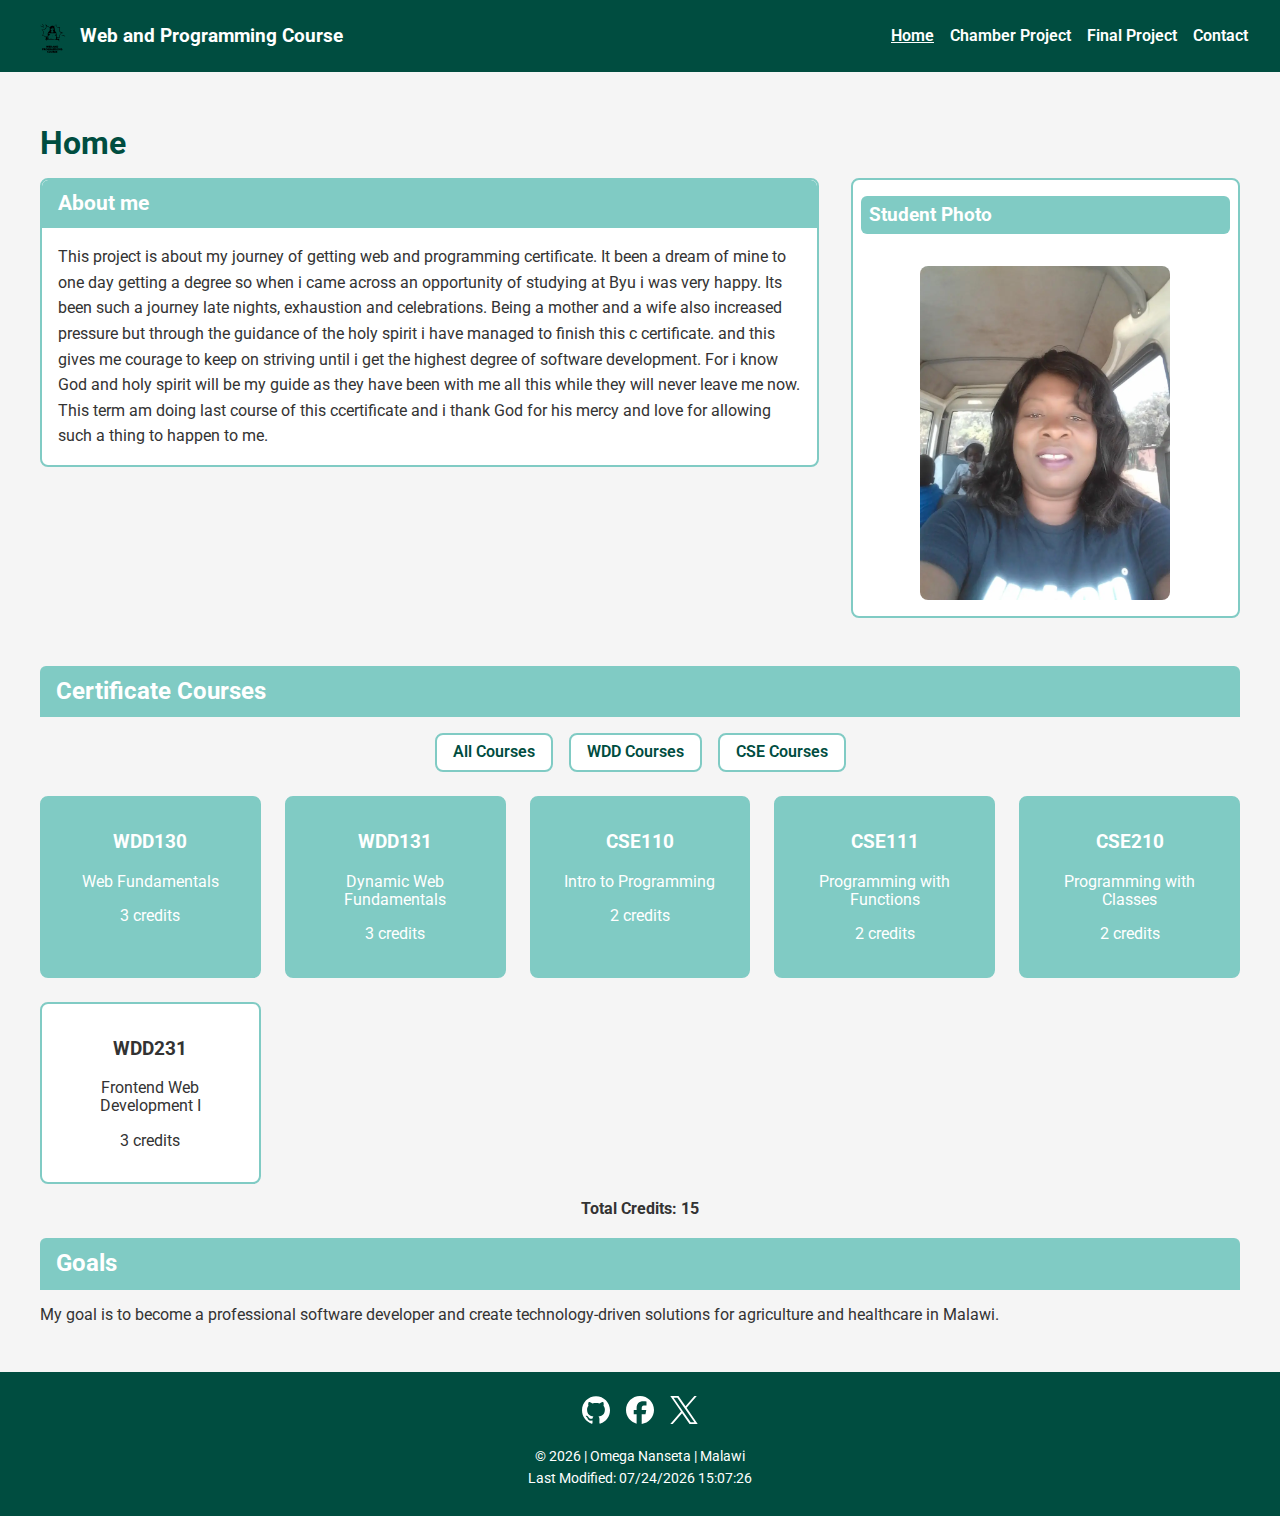
<file: index.html>
<!DOCTYPE html>
<html lang="en">
<head>
  <meta charset="UTF-8">
  <meta name="viewport" content="width=device-width, initial-scale=1.0">
  <meta name="description" content="Chamber of Commerce Project">
  <meta name="author" content="Omega Nanseta">
  <title>Omega Nanseta | Home</title>
  <link rel="stylesheet" href="styles/normalize.css">
  <link rel="stylesheet" href="styles/larger-index.css">
  <link rel="stylesheet" href="styles/small-index.css" media="screen and (max-width: 600px)">
  
  <link href="https://fonts.googleapis.com/css2?family=Roboto:wght@400;700&display=swap" rel="stylesheet">

  <script src="scripts/course.js" defer></script>
</head>

<body>
  <header>
    <div class="logo-container">
      <img src="images/logo.svg" alt="Site Logo" class="logo">

      <span class="site-name">Web and Programming Course</span>
    </div>
    <button id="menu-btn" aria-label="Toggle Menu">&#9776;</button>
    <nav id="nav-menu">
      <a href="index.html" class="active">Home</a>
      <a href="chamber">Chamber Project</a>
      <a href="final">Final Project</a>
      <a href="#">Contact</a>
    </nav>
  </header>

  <main>
    <h1>Home</h1>

    <section class="about-section">
      <div class="about-text">
      <h2>About me</h2>
      <p >This project is about my journey of getting web and programming certificate. It been a dream of mine to one day getting a degree so when i came across an opportunity of studying at Byu i was very happy. Its been such a journey late nights, exhaustion and celebrations. Being a mother and a wife also increased pressure but through the guidance of the holy spirit i have managed to finish this c certificate. and this gives me courage to keep on striving until i get the highest degree of software development. For i know God and holy spirit will be my guide as they have been with me all this while they will never leave me now. This term am doing last course of this ccertificate and i thank God for his mercy and love for allowing such a thing to happen to me. </p>
      </div>
      <div class="student-photo">
        <h2>Student Photo</h2>
        
        <img src="images/student.webp" alt="student Image">
        
      </div>

    </section>

    <section class="courses">
      <h2>Certificate Courses</h2>
      <div class="course-filters">
        <button id="all">All Courses</button>
        <button id="wdd">WDD Courses</button>
        <button id="cse">CSE Courses</button>
        
      </div>
      <div id="courseContainer" class="course-grid"></div>
      <p id="totalCredits"></p>
    </section>

    <section>
      <h2>Goals</h2>
      <p>My goal is to become a professional software developer and create technology-driven solutions for agriculture and healthcare in Malawi.</p>
    </section>
  </main>

  <footer>
    <div class="social">
      <a href="https://github.com/yourgithub" target="_blank" aria-label="GitHub">
        <img src="images/github.svg" alt="GitHub icon">
      </a>
      <a href="https://Facebook.com/in/yourFacebook" target="_blank" aria-label="LinkedIn">
        <img src="images/facebook.svg" alt="facebook icon">
      </a>
      <a href="#" aria-label="Twitter">
        <img src="images/twitter.svg" alt="Twitter icon">
      </a>
    </div>

    <div class="info">
      <p>&copy; <span id="year"></span> | Omega Nanseta | Malawi</p>
      <p id="lastModified"></p>
    </div>
  </footer>
</body>
</html>
</file>
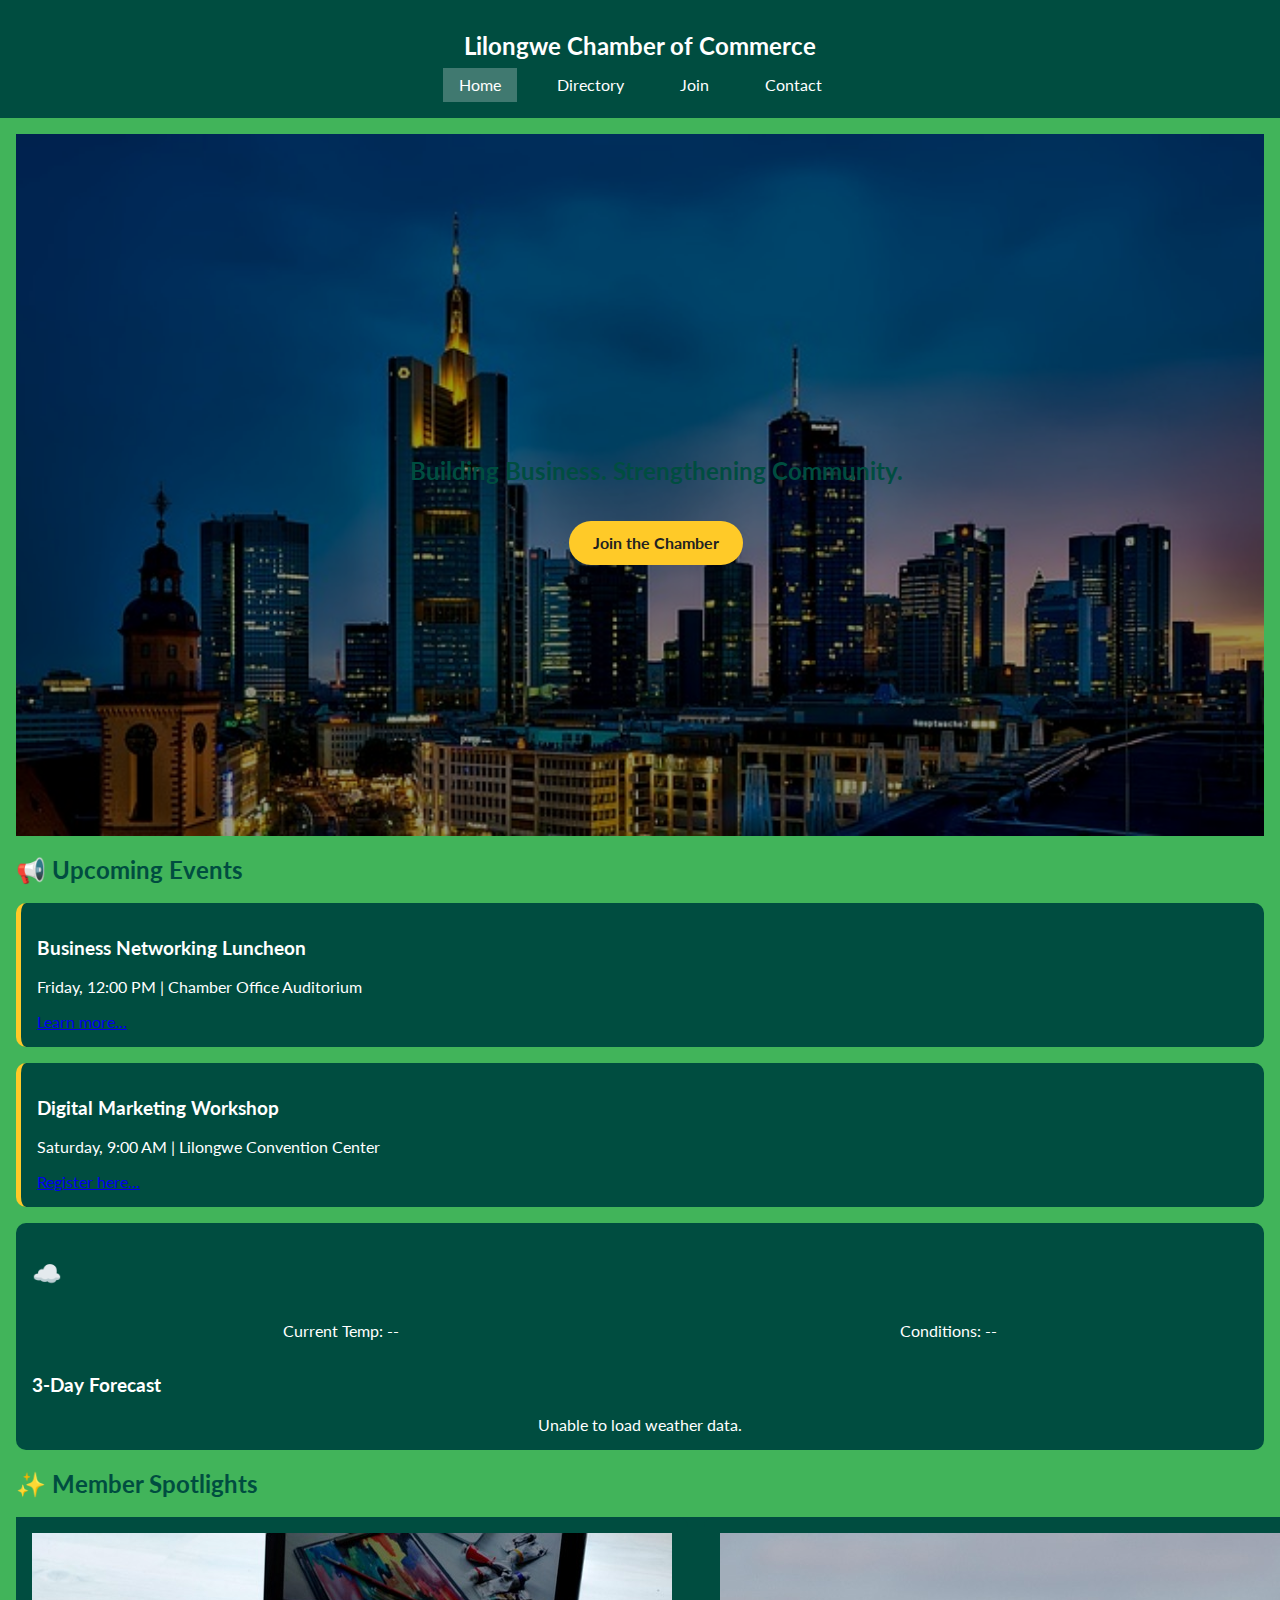
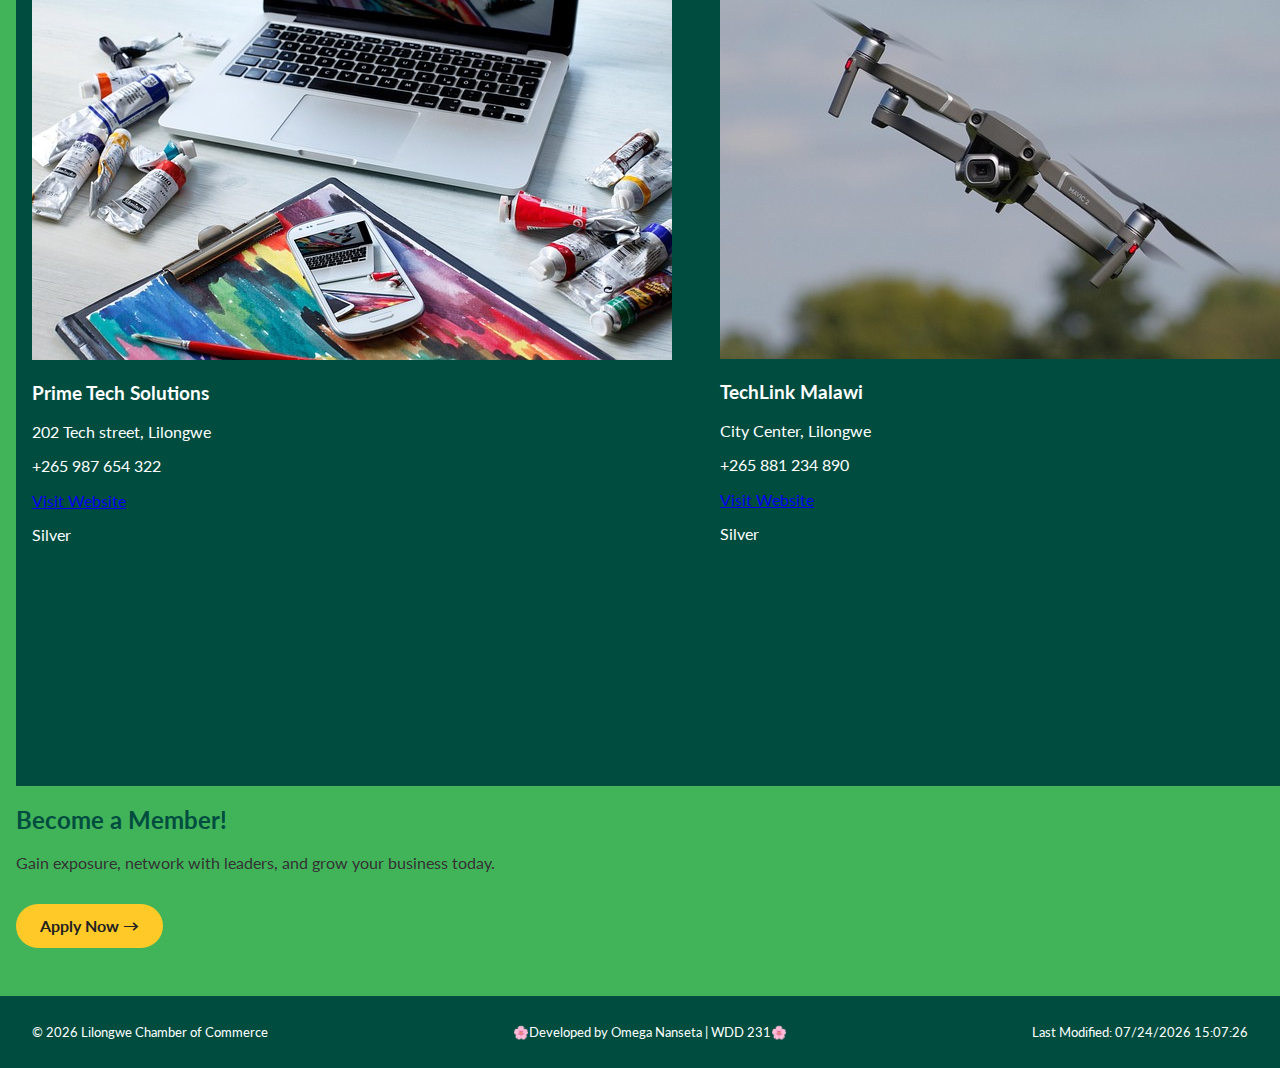
<file: chamber/index.html>
<!DOCTYPE html>
<html lang="en">
<head>
    <meta charset="UTF-8">
    <meta name="viewport" content="width=device-width, initial-scale=1.0">
    <meta name="description" content="Welcome to the Lilongwe Chamber of Commerce. Supporting local business growth and community development.">
    <meta name="author" content="Omega Nanseta" >
    <title>Lilongwe Chamber of Commerce | Home</title>

    <link rel="icon" href="images/favicon.ico" type="image/x-icon">

    <!-- Facebook Meta -->
    <meta property="og:title" content="Lilongwe Chamber of Commerce" >
    <meta property="og:description" content="Join the Lilongwe Chamber of Commerce to connect with local businesses and grow your network.">
    <meta property="og:image" content="images/chamber-preview.jpg" >
    <meta property="og:url" content="https://yourusername.github.io/wdd231/chamber/directory.html" >


    <link rel="preconnect" href="https://fonts.googleapis.com">
    <link rel="preconnect" href="https://fonts.gstatic.com" crossorigin>
    <link href="https://fonts.googleapis.com/css2?family=Lato:wght@400;700&display=swap" rel="stylesheet">
    
    <link rel="stylesheet" href="styles/normalize.css">
    <link rel="stylesheet" href="styles/small-directory.css"> 
    <link rel="stylesheet" href="styles/larger-directory.css"> 

    <script src="scripts/index.js" defer></script>
</head>
<body>

    <header>
        <h1>Lilongwe Chamber of Commerce</h1>
        <nav>
            <button id="menuButton">☰</button>
            <ul id="navMenu">
                <li><a href="index.html" class="active">Home</a></li>
                <li><a href="directory.html">Directory</a></li>
                <li><a href="join.html">Join</a></li>
                <li><a href="discover.html">Contact</a></li>
            </ul>
        </nav>
    </header>

    <main class="home-grid">
        <section class="hero">
            <picture>
    
                <img src="images/lilongwe1.jpg" alt="Lilongwe city view" loading="lazy">
            </picture>
            <div class="hero-text">
                <h2>Building Business. Strengthening Community.</h2>
                <a class="cta-button" href="join.html">Join the Chamber</a>
            </div>
        </section>

        <section class="events">
            <h2>📢 Upcoming Events</h2>
            <div class="event-card">
                <h3>Business Networking Luncheon</h3>
                <p>Friday, 12:00 PM | Chamber Office Auditorium</p>
                <a href="#">Learn more...</a>
            </div>
            <div class="event-card">
                <h3>Digital Marketing Workshop</h3>
                <p>Saturday, 9:00 AM | Lilongwe Convention Center</p>
                <a href="#">Register here...</a>
            </div>
        </section>

        <section class="weather">
            <h2>☁️ Weather in Lilongwe</h2>
            <div id="current-weather-display">
                <p>Current Temp: <span id="currentTemp">--</span></p>
                <p>Conditions: <span id="weatherDesc">--</span></p>
            </div>
            <div id="forecast-display">
                <h3>3-Day Forecast</h3>
                <div id="forecast">Loading forecast...</div>
            </div>
        </section>

        <section class="spotlights">
            <h2>✨ Member Spotlights</h2>
            <div id="spotlightContainer">
                <p>Loading random spotlights...</p>
            </div>
        </section>

        <section class="join-us">
            <h2>Become a Member!</h2>
            <p>Gain exposure, network with leaders, and grow your business today.</p>
            <a href="join.html" class="cta-button">Apply Now →</a>
        </section>

    </main>

    <footer>
        <p>&copy; <span id="year"></span> Lilongwe Chamber of Commerce</p>
        <p>🌸Developed by Omega Nanseta | WDD 231🌸</p>
        <p>Last Modified: <span id="lastModified"></span></p>
    </footer>

</body>
</html>
</file>
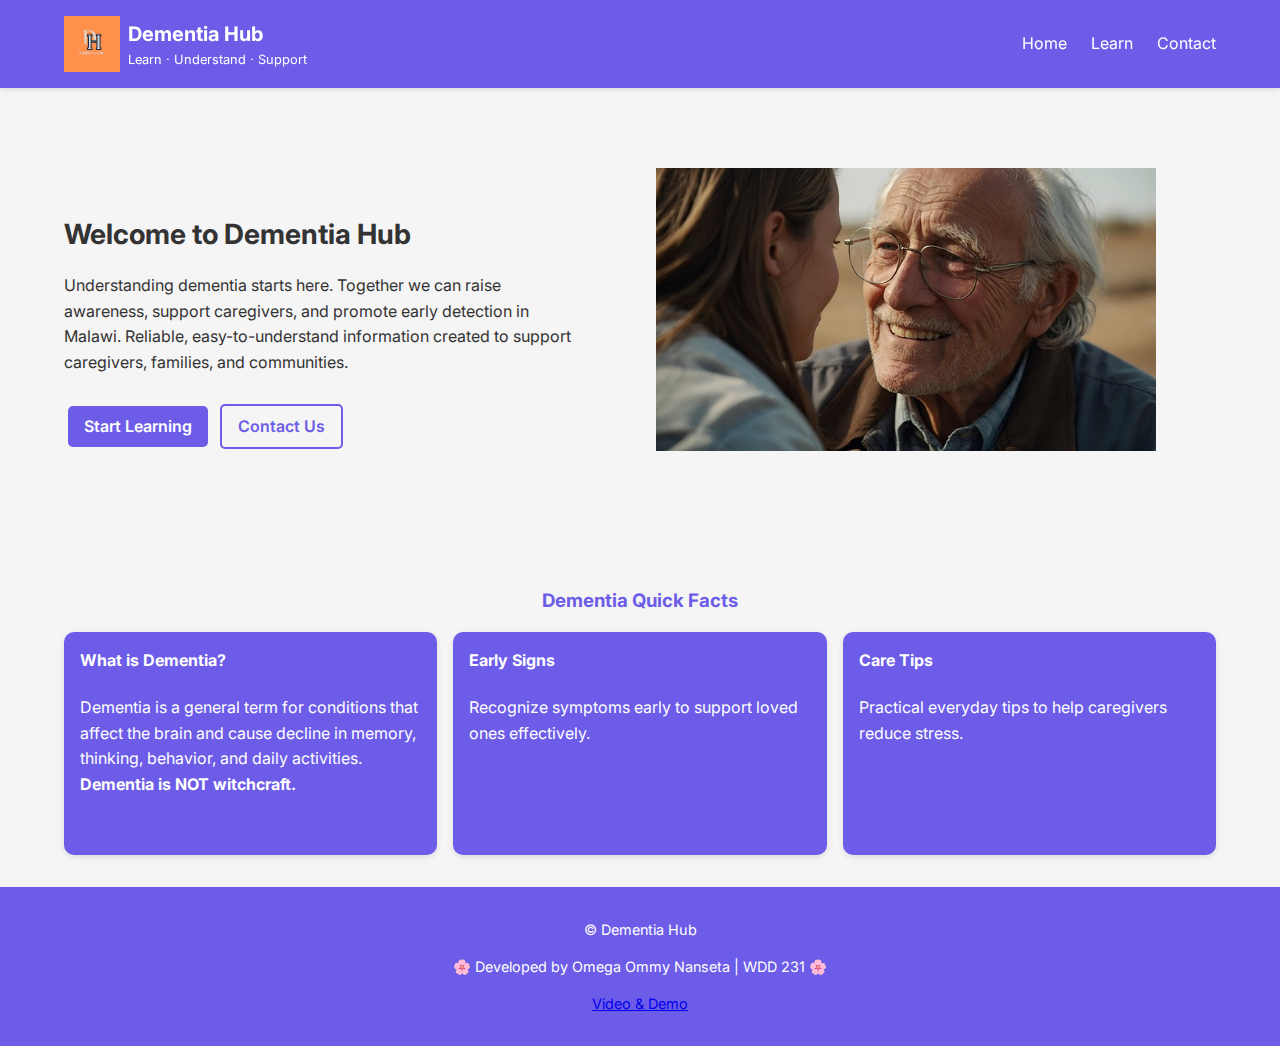
<file: final/index.html>
<!doctype html>
<html lang="en">
<head>
  <meta charset="utf-8" />
  <meta name="viewport" content="width=device-width, initial-scale=1" />

  <title>Dementia Hub — Home</title>

  <meta name="description" content="Dementia Hub: local info, caregiver support, and resources for Malawi." />
  <meta name="author" content="Omega Ommy Nanseta" />

  <!-- Open Graph -->
  <meta property="og:title" content="Dementia Hub — Home" />
  <meta property="og:description" content="Local dementia awareness, caregiver guidance, and connections in Malawi." />
  <meta property="og:type" content="website" />
  <meta property="og:image" content="images/og-image.jpg" />
  <meta property="og:url" content="http://www.dementia.com/dementia/index.html" />

  <!-- favicon -->
   <link rel="icon" href="images/favicon.ico" type="image/x-icon">

  <!-- CSS -->
  <link rel="stylesheet" href="styles/normalize.css" />
  <link rel="stylesheet" href="styles/small-dementia.css" />
  <link rel="stylesheet" href="styles/large-dementia.css" />

  <!-- Fonts -->
  <link rel="preconnect" href="https://fonts.googleapis.com" />
  <link rel="preconnect" href="https://fonts.gstatic.com" crossorigin />
  <link href="https://fonts.googleapis.com/css2?family=Inter:wght@400;700&display=swap" rel="stylesheet" />

  <!-- JS Modules -->
  <script type="module" src="scripts/dementia.js"></script>

</head>
<body>
  <header class="site-header" role="banner">
    <div class="container header-inner">

      <a class="brand" href="index.html">
        <img 
          src="images/logo2.png" 
          alt="Dementia Hub logo"
          width="56" 
          height="56"
        />
        <div>
          <h1>Dementia Hub</h1>
          <p class="tag">Learn · Understand · Support</p>
        </div>
      </a>

      <button 
        id="nav-toggle"
        aria-expanded="false"
        aria-controls="main-nav"
        aria-label="Toggle navigation">
        <span class="hamburger" aria-hidden="true"></span>
      </button>

      <nav id="main-nav" class="main-nav" role="navigation" aria-label="Main">
        <ul>
          <li><a href="index.html" aria-current="page">Home</a></li>
          <li><a href="learn.html">Learn</a></li>
          <li><a href="contact.html">Contact</a></li>
        </ul>
      </nav>

    </div>
  </header>

  <main class="container">
    
    <section class="hero" aria-labelledby="hero-title">
      <div class="hero-inner">
        <h2 id="hero-title">Welcome to Dementia Hub</h2>

        <p>
          Understanding dementia starts here. Together we can raise awareness, support caregivers,
          and promote early detection in Malawi. Reliable, easy-to-understand information created
          to support caregivers, families, and communities.
        </p>

        <div class="hero-actions">
          <a class="btn primary" href="learn.html">Start Learning</a>
          <a class="btn outline" href="contact.html">Contact Us</a>
        </div>
      </div>

      <figure class="hero-image">
        <img 
          src="images/dementia-hero.jpg" 
          alt="caregiver support"
          loading="lazy"
          width="500"
          height="400"
        />
      </figure>
    </section>

    <section class="highlights" aria-labelledby="highlight-title">
      <h3 id="highlight-title">Dementia Quick Facts</h3>

      <div class="grid">
        
        <article class="card">
          <h4>What is Dementia?</h4>
          <p>
            Dementia is a general term for conditions that affect the brain and cause decline in memory,
            thinking, behavior, and daily activities. <strong>Dementia is NOT witchcraft.</strong>
          </p>
          <a href="learn.html#what-is">Read more</a>
        </article>

        <article class="card">
          <h4>Early Signs</h4>
          <p>Recognize symptoms early to support loved ones effectively.</p>
          <a href="learn.html#Early-Signs">See signs</a>
        </article>

        <article class="card">
          <h4>Care Tips</h4>
          <p>Practical everyday tips to help caregivers reduce stress.</p>
          <a href="learn.html#care-tips">Learn tips</a>
        </article>

      </div>
    </section>

  </main>

  <footer class="site-footer" role="contentinfo">
    <div class="container footer-inner">
      <p>&copy; <span id="year"></span> Dementia Hub</p>
      <p>🌸 Developed by Omega Ommy Nanseta | WDD 231 🌸</p>
      <p><a href="https://www.loom.com/share/6f9d9a7be9e240fc9642aed4a9191300">Video &amp; Demo</a></p>
    </div>
  </footer>

</body>
</html>
</file>
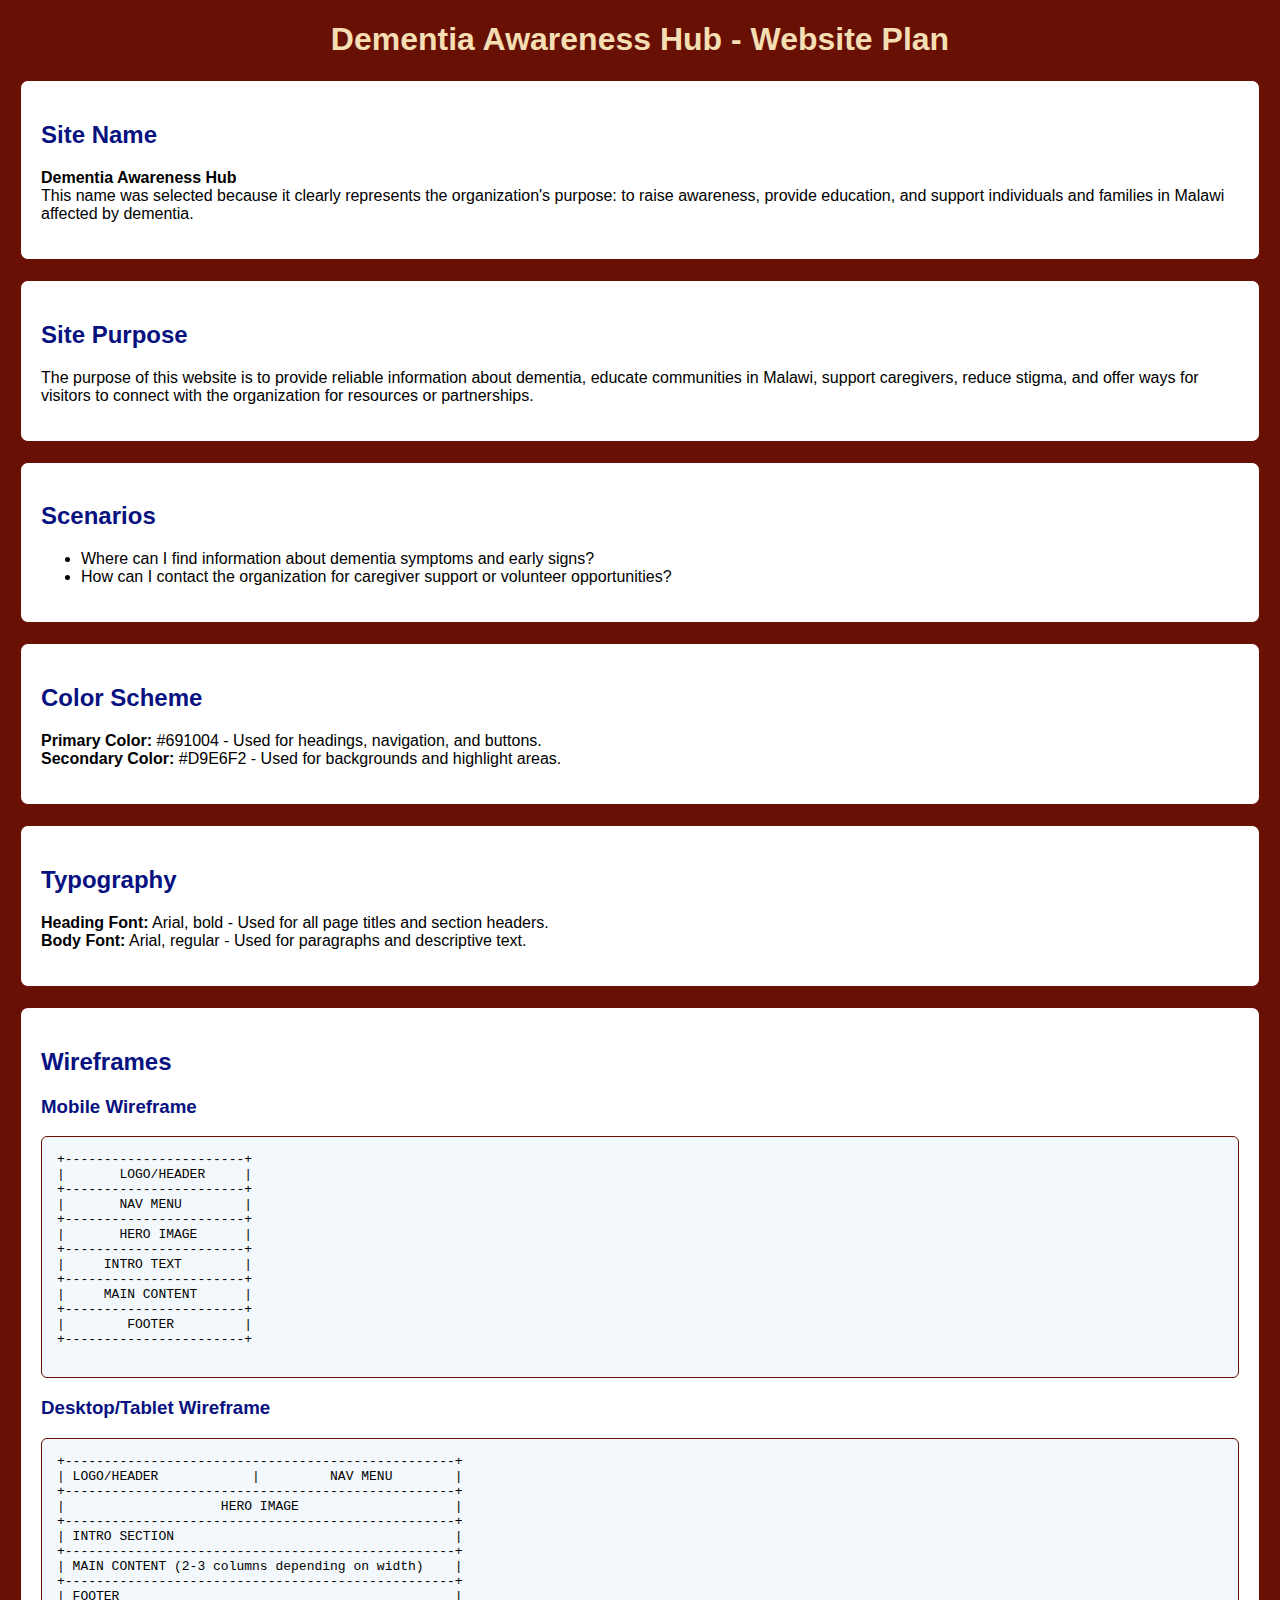
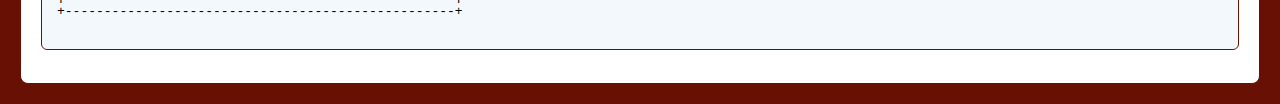
<file: dementia-siteplan.html>
<!DOCTYPE html>
<html lang="en">
<head>
    <meta charset="UTF-8">
    <meta name="viewport" content="width=device-width, initial-scale=1.0" >
    <meta name="description" content="Site plan for Dementia Awareness Hub, a non-profit organization in Malawi dedicated to raising awareness about dementia.">
    <meta name="author" content="Omega Nanseta">
    <title>Dementia Awareness Hub - Site Plan</title>
    <link rel="stylesheet" href="styles/dementia-siteplan.css">
</head>
<body>

<h1>Dementia Awareness Hub - Website Plan</h1>

<section>
    <h2>Site Name</h2>
    <p><strong>Dementia Awareness Hub</strong><br>
    This name was selected because it clearly represents the organization's purpose: to raise awareness, provide education, and support individuals and families in Malawi affected by dementia.</p>
</section>

<section>
    <h2>Site Purpose</h2>
    <p>
        The purpose of this website is to provide reliable information about dementia, educate communities in Malawi, support caregivers, reduce stigma, and offer ways for visitors to connect with the organization for resources or partnerships.
    </p>
</section>

<section>
    <h2>Scenarios</h2>
    <ul>
        <li>Where can I find information about dementia symptoms and early signs?</li>
        <li>How can I contact the organization for caregiver support or volunteer opportunities?</li>
    </ul>
</section>

<section>
    <h2>Color Scheme</h2>
    <p><strong>Primary Color:</strong> #691004 - Used for headings, navigation, and buttons.<br>
       <strong>Secondary Color:</strong> #D9E6F2 - Used for backgrounds and highlight areas.
    </p>
</section>

<section>
    <h2>Typography</h2>
    <p><strong>Heading Font:</strong> Arial, bold - Used for all page titles and section headers.<br>
       <strong>Body Font:</strong> Arial, regular - Used for paragraphs and descriptive text.
    </p>
</section>

<section>
    <h2>Wireframes</h2>

    <h3>Mobile Wireframe</h3>
    <pre>
+-----------------------+
|       LOGO/HEADER     |
+-----------------------+
|       NAV MENU        |
+-----------------------+
|       HERO IMAGE      |
+-----------------------+
|     INTRO TEXT        |
+-----------------------+
|     MAIN CONTENT      |
+-----------------------+
|        FOOTER         |
+-----------------------+
    </pre>

    <h3>Desktop/Tablet Wireframe</h3>
    <pre>
+--------------------------------------------------+
| LOGO/HEADER            |         NAV MENU        |
+--------------------------------------------------+
|                    HERO IMAGE                    |
+--------------------------------------------------+
| INTRO SECTION                                    | 
+--------------------------------------------------+
| MAIN CONTENT (2-3 columns depending on width)    | 
+--------------------------------------------------+
| FOOTER                                           |
+--------------------------------------------------+
    </pre>
</section>

</body>
</html>
</file>
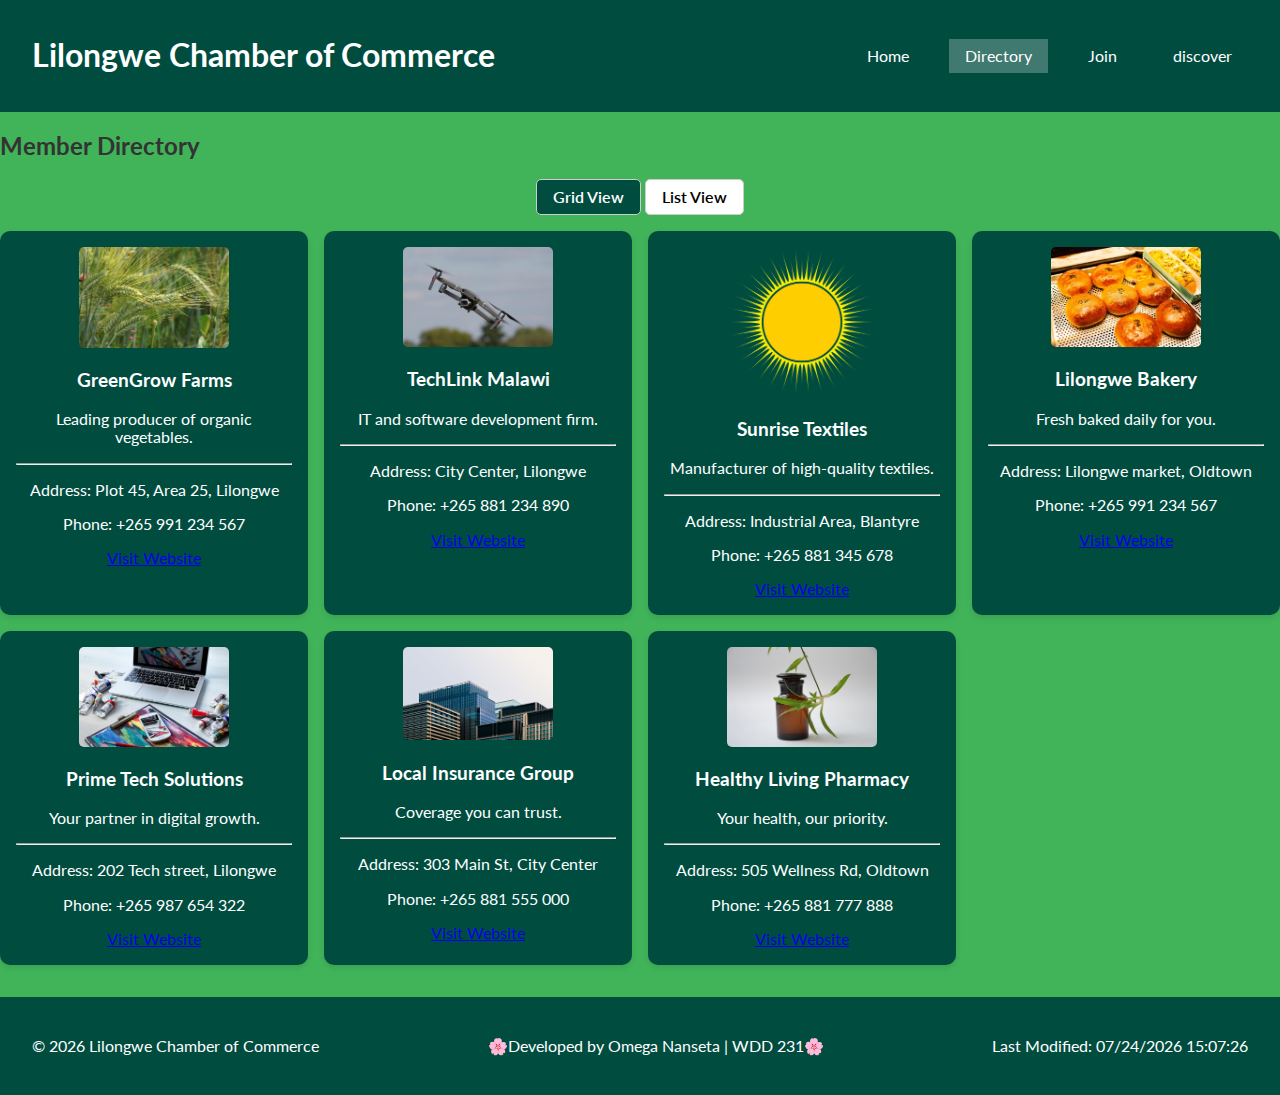
<file: chamber/directory.html>
<!DOCTYPE html>
<html lang="en">
<head>
    <meta charset="UTF-8" />
    <meta name="viewport" content="width=device-width, initial-scale=1.0" />
    <meta name="description" content="Business Directory for the Lilongwe Chamber of Commerce" />
    <meta name="author" content="Omega Nanseta" />
    <title>Lilongwe Chamber of Commerce | Business Directory</title>

    <!-- Favicon -->
    <link rel="icon" href="images/favicon.ico" type="image/x-icon">

    <!-- Facebook Meta -->
    <meta property="og:title" content="Lilongwe Chamber of Commerce" />
    <meta property="og:description" content="Explore local businesses in the Lilongwe Chamber of Commerce directory." />
    <meta property="og:image" content="images/chamber-preview.jpg" />
    <meta property="og:url" content="https://yourusername.github.io/wdd231/chamber/directory.html" />

    <link rel="preconnect" href="https://fonts.googleapis.com">
    <link rel="preconnect" href="https://fonts.gstatic.com" crossorigin>
    <link href="https://fonts.googleapis.com/css2?family=Lato:wght@400;700&display=swap" rel="stylesheet">
    
    <link rel="stylesheet" href="styles/normalize.css">
    <link rel="stylesheet" href="styles/small-directory.css" media="(max-width: 600px)">
    <link rel="stylesheet" href="styles/larger-directory.css">

    <script src="scripts/diretory.js" defer></script>
</head>
<body>
    <header>
        <h1>Lilongwe Chamber of Commerce</h1>
        <nav>
            <button id="menuButton">☰</button>
            <ul id="navMenu">
                <li><a href="index.html">Home</a></li>
                <li><a href="directory.html" class="active">Directory</a></li>
                <li><a href="join.html">Join</a></li>
                <li><a href="discover.html">discover</a></li>
            </ul>
        </nav>
    </header>

    <main>
        <h2>Member Directory</h2>
        <div class="view-toggle">
            <button id="gridView" class="active">Grid View</button>
            <button id="listView">List View</button>
        </div>

        <section id="members" class="grid"></section>
    </main>

    <footer>
        <p>&copy; <span id="year"></span> Lilongwe Chamber of Commerce</p>
        <p>🌸Developed by Omega Nanseta | WDD 231🌸</p>
        <p>Last Modified: <span id="lastModified"></span></p>
    </footer>
    
</body>
</html>
</file>
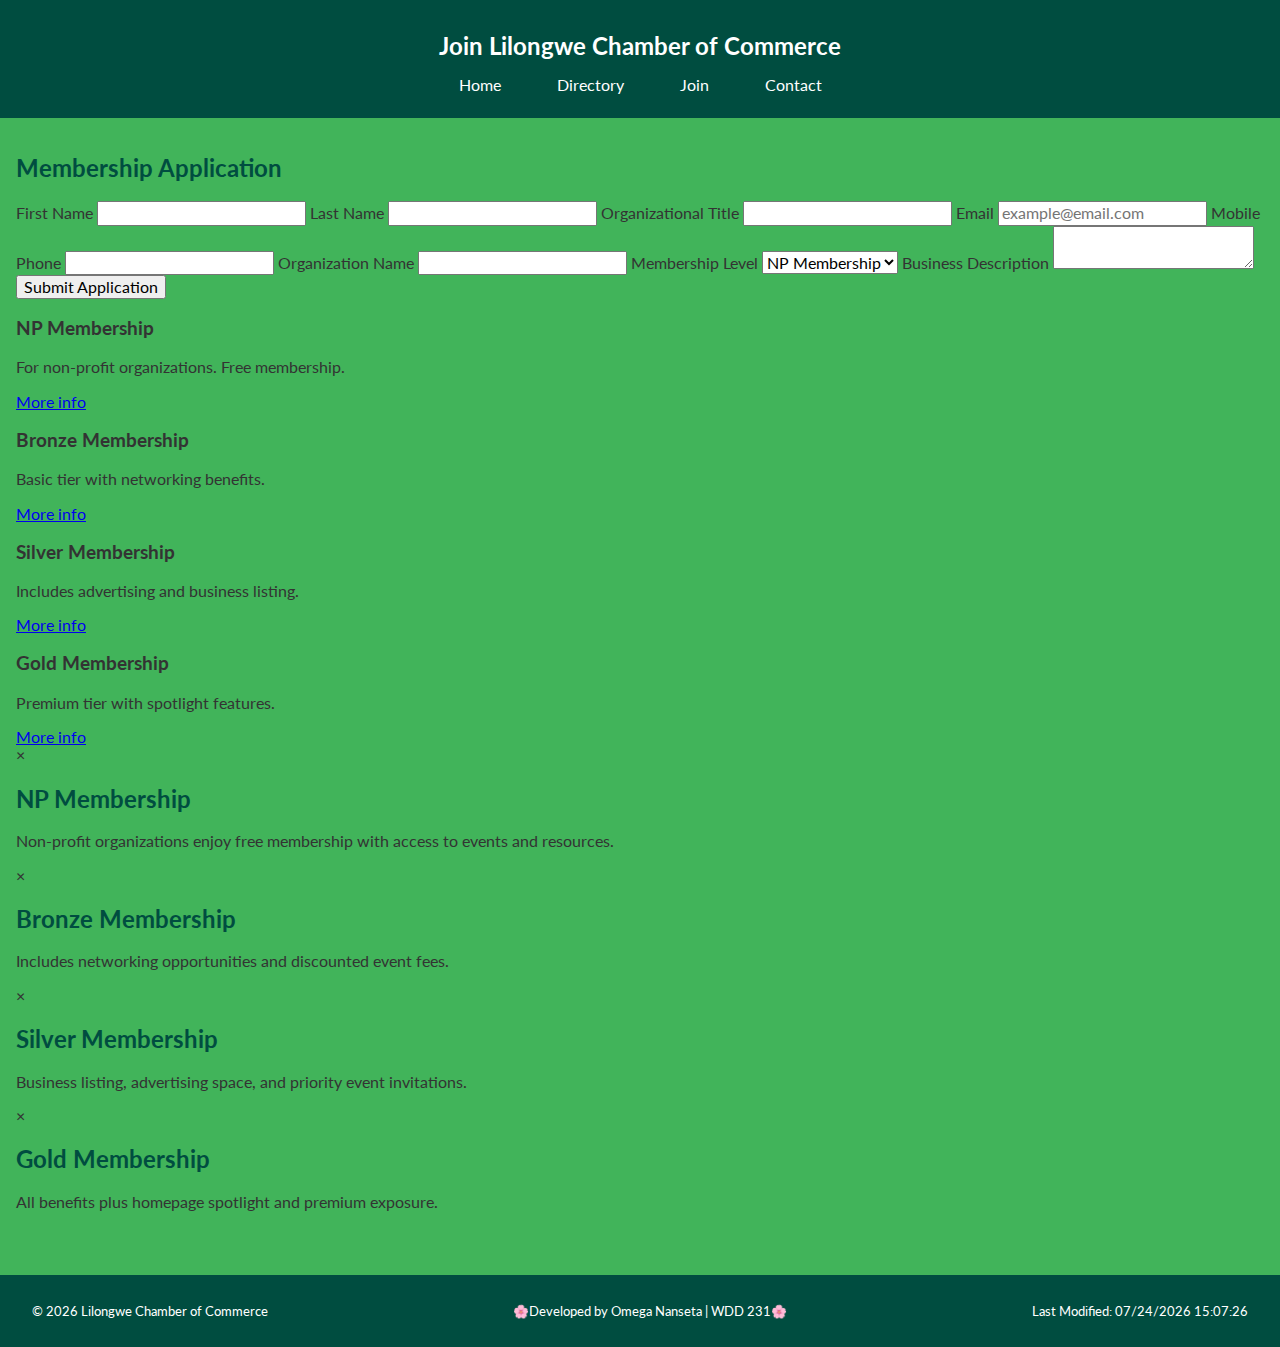
<file: chamber/join.html>
<!DOCTYPE html>
<html lang="en">
<head>
    <meta charset="UTF-8" />
    <meta name="viewport" content="width=device-width, initial-scale=1.0" />
    <meta name="description" content="Join Lilongwe Chamber of Commerce. Supporting local business growth and community development." />
    <meta name="author" content="Omega Nanseta" />
    <title>Join Lilongwe Chamber of Commerce | Join</title>

    <link rel="icon" href="images/favicon.ico" type="image/x-icon">

    <!-- Facebook Meta -->
    <meta property="og:title" content="Lilongwe Chamber of Commerce" />
    <meta property="og:description" content="Join the Lilongwe Chamber of Commerce to connect with local businesses and grow your network." />
    <meta property="og:image" content="images/chamber-preview.jpg" />
    <meta property="og:url" content="https://yourusername.github.io/wdd231/chamber/directory.html" />


    <link rel="preconnect" href="https://fonts.googleapis.com">
    <link rel="preconnect" href="https://fonts.gstatic.com" crossorigin>
    <link href="https://fonts.googleapis.com/css2?family=Lato:wght@400;700&display=swap" rel="stylesheet">
    
    <link rel="stylesheet" href="styles/normalize.css">
    <link rel="stylesheet" href="styles/small-directory.css"> 
    <link rel="stylesheet" href="styles/larger-directory.css"> 

    <script src="scripts/join.js" defer></script>
</head>

    <body>

    <header>
        <h1>Join Lilongwe Chamber of Commerce</h1>
        <nav>
            <button id="menuButton">☰</button>
            <ul id="navMenu">
                <li><a href="index.html">Home</a></li>
                <li><a href="directory.html">Directory</a></li>
                <li><a href="join.html">Join</a></li>
                <li><a href="contact.html">Contact</a></li>
            </ul>
        </nav>
    </header>


    <main>

        <!-- GRID WRAPPER — form + cards -->
        <div class="join-container">

            <!-- LEFT SIDE FORM -->
            <section class="form-section">
                <h2>Membership Application</h2>

                <form method="get" action="thankyou.html">

                    <label>
                        First Name
                        <input type="text" name="firstName" autocomplete="given-name" required title="Enter your first name">
                    </label>

                    <label>
                        Last Name
                        <input type="text" name="lastName" autocomplete="family-name" required title="Enter your last name">
                    </label>

                    <label>
                        Organizational Title 
                        <input type="text" name="orgTitle" 
                               pattern="[A-Za-z\s\-]{7,}" 
                               title="Only letters, spaces, hyphens. Minimum 7 characters." required title="Enter your organizational title">
                    </label>

                    <label>
                        Email
                        <input type="email" name="email" autocomplete="email" required placeholder="example@email.com" required title="Enter a valid email address">
                    </label>

                    <label>
                        Mobile Phone
                        <input type="tel" name="phone" autocomplete="tel" required>
                    </label>

                    <label>
                        Organization Name
                        <input type="text" name="organization" autocomplete="organization" required title="Enter your organization name">
                    </label>


                    <label>
                        Membership Level
                        <select name="membership">
                            <option value="np">NP Membership</option>
                            <option value="bronze">Bronze</option>
                            <option value="silver">Silver</option>
                            <option value="gold">Gold</option>
                        </select>
                    </label>

                    
                    <label>
                        Business Description
                        <textarea name="description"></textarea required title="Provide a brief description of your business">
                    </label>

                    

                    <!-- hidden timestamp -->
                    <input type="hidden" id="timestamp" name="timestamp">

                    <input type="submit" value="Submit Application">
                </form>
            </section>

            <!-- MEMBERSHIP CARDS RIGHT SIDE -->
            <section class="membership-cards">

                <div class="membership-card">
                    <h3>NP Membership</h3>
                    <p>For non-profit organizations. Free membership.</p>
                    <a href="#" class="open-modal" data-target="npModal">More info</a>
                </div>

                <div class="membership-card">
                    <h3>Bronze Membership</h3>
                    <p>Basic tier with networking benefits.</p>
                    <a href="#" class="open-modal" data-target="bronzeModal">More info</a>
                </div>

                <div class="membership-card">
                    <h3>Silver Membership</h3>
                    <p>Includes advertising and business listing.</p>
                    <a href="#" class="open-modal" data-target="silverModal">More info</a>
                </div>

                <div class="membership-card">
                    <h3>Gold Membership</h3>
                    <p>Premium tier with spotlight features.</p>
                    <a href="#" class="open-modal" data-target="goldModal">More info</a>
                </div>

            </section>

        </div>

        <!-- MODALS -->
        <div id="npModal" class="modal">
            <div class="modal-content">
                <span class="close">&times;</span>
                <h2>NP Membership</h2>
                <p>Non-profit organizations enjoy free membership with access to events and resources.</p>
            </div>
        </div>

        <div id="bronzeModal" class="modal">
            <div class="modal-content">
                <span class="close">&times;</span>
                <h2>Bronze Membership</h2>
                <p>Includes networking opportunities and discounted event fees.</p>
            </div>
        </div>

        <div id="silverModal" class="modal">
            <div class="modal-content">
                <span class="close">&times;</span>
                <h2>Silver Membership</h2>
                <p>Business listing, advertising space, and priority event invitations.</p>
            </div>
        </div>

        <div id="goldModal" class="modal">
            <div class="modal-content">
                <span class="close">&times;</span>
                <h2>Gold Membership</h2>
                <p>All benefits plus homepage spotlight and premium exposure.</p>
            </div>
        </div>

    </main>

    <footer>
        <p>&copy; <span id="year"></span> Lilongwe Chamber of Commerce</p>
        <p>🌸Developed by Omega Nanseta | WDD 231🌸</p>
        <p>Last Modified: <span id="lastModified"></span></p>
    </footer>

</body>
</html>
</file>
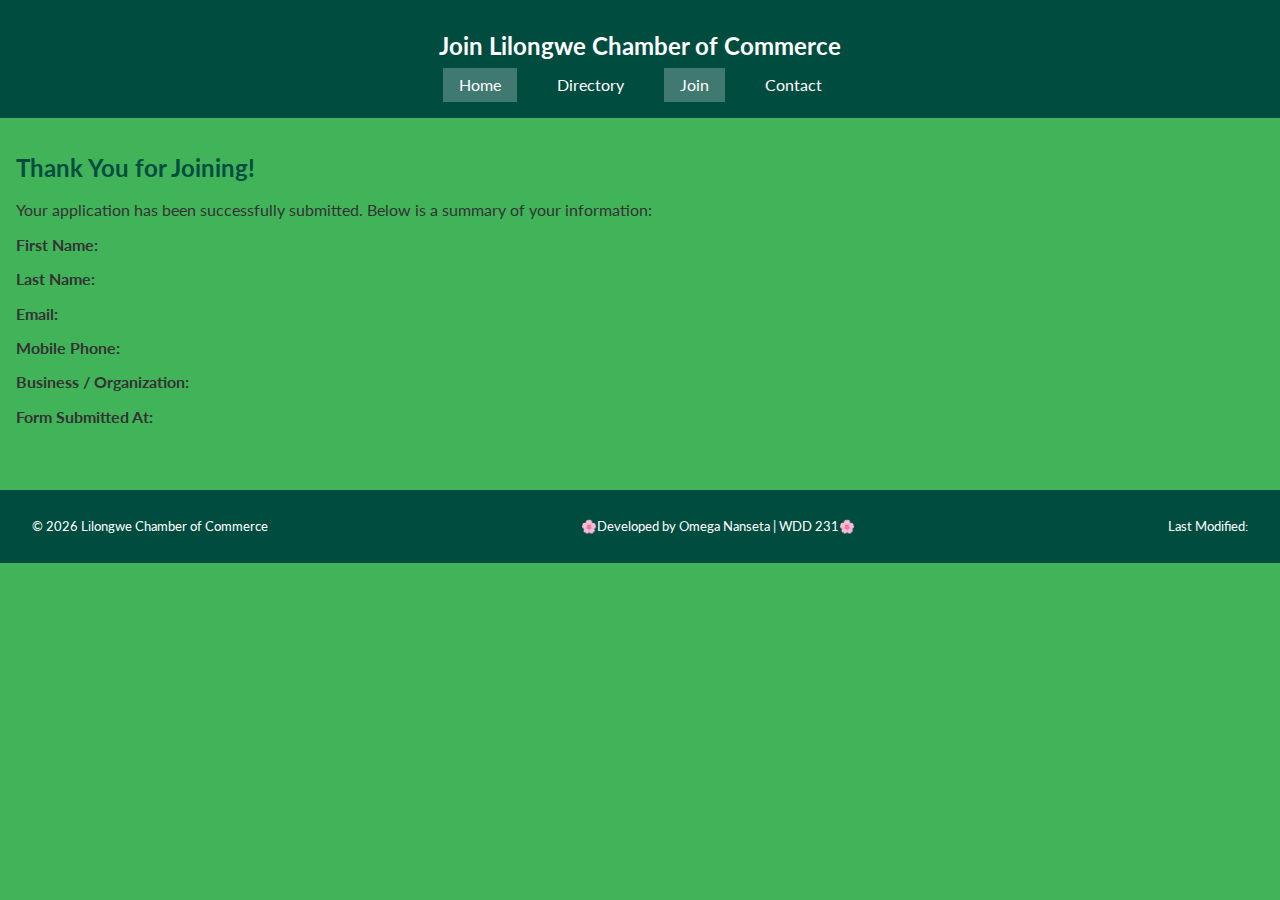
<file: chamber/thankyou.html>
<!DOCTYPE html>
<html lang="en">
<head>
    <meta charset="UTF-8" />
    <meta name="viewport" content="width=device-width, initial-scale=1.0" />
    <meta name="description" content="Thank you for Joining Lilongwe Chamber of Commerce. Supporting local business growth and community development." />
    <meta name="author" content="Omega Nanseta" />
    <title>Thank you | Lilongwe Chamber of Commerce </title>

    <link rel="icon" href="images/favicon.ico" type="image/x-icon">

    <!-- Facebook Meta -->
    <meta property="og:title" content="Lilongwe Chamber of Commerce" />
    <meta property="og:description" content="Join the Lilongwe Chamber of Commerce to connect with local businesses and grow your network." />
    <meta property="og:image" content="images/chamber-preview.jpg" />
    <meta property="og:url" content="https://yourusername.github.io/wdd231/chamber/directory.html" />


    <link rel="preconnect" href="https://fonts.googleapis.com">
    <link rel="preconnect" href="https://fonts.gstatic.com" crossorigin>
    <link href="https://fonts.googleapis.com/css2?family=Lato:wght@400;700&display=swap" rel="stylesheet">
    
    <link rel="stylesheet" href="styles/normalize.css">
    <link rel="stylesheet" href="styles/small-directory.css"> 
    <link rel="stylesheet" href="styles/larger-directory.css"> 

    <script src="scripts/thankyou.js" defer></script>

    <body>

    <header>
        <h1>Join Lilongwe Chamber of Commerce</h1>
        <nav>
            <button id="menuButton">☰</button>
            <ul id="navMenu">
                <li><a href="index.html" class="active">Home</a></li>
                <li><a href="directory.html">Directory</a></li>
                <li><a href="join.html" class="active">Join</a></li>
                <li><a href="contact.html">Contact</a></li>
            </ul>
        </nav>
    </header>
    
    <!-- ================= MAIN CONTENT ================= -->
    <main class="thankyou-main">

        <h2>Thank You for Joining!</h2>
        <p>Your application has been successfully submitted. Below is a summary of your information:</p>

        <!-- Display user-entered values -->
        <section class="confirmation-box">
            <p><strong>First Name:</strong> <span id="firstName"></span></p>
            <p><strong>Last Name:</strong> <span id="lastName"></span></p>
            <p><strong>Email:</strong> <span id="email"></span></p>
            <p><strong>Mobile Phone:</strong> <span id="phone"></span></p>
            <p><strong>Business / Organization:</strong> <span id="business"></span></p>
            <p><strong>Form Submitted At:</strong> <span id="timestamp"></span></p>
        </section>

    </main>

    <!-- ================= FOOTER ================= -->
     
    <footer>
        <p>&copy; <span id="year"></span> Lilongwe Chamber of Commerce</p>
        <p>🌸Developed by Omega Nanseta | WDD 231🌸</p>
        <p>Last Modified: <span id="lastModified"></span></p>
    </footer>
    

    <!-- ================= JAVASCRIPT ================= -->
    

</body>
</html>
</file>
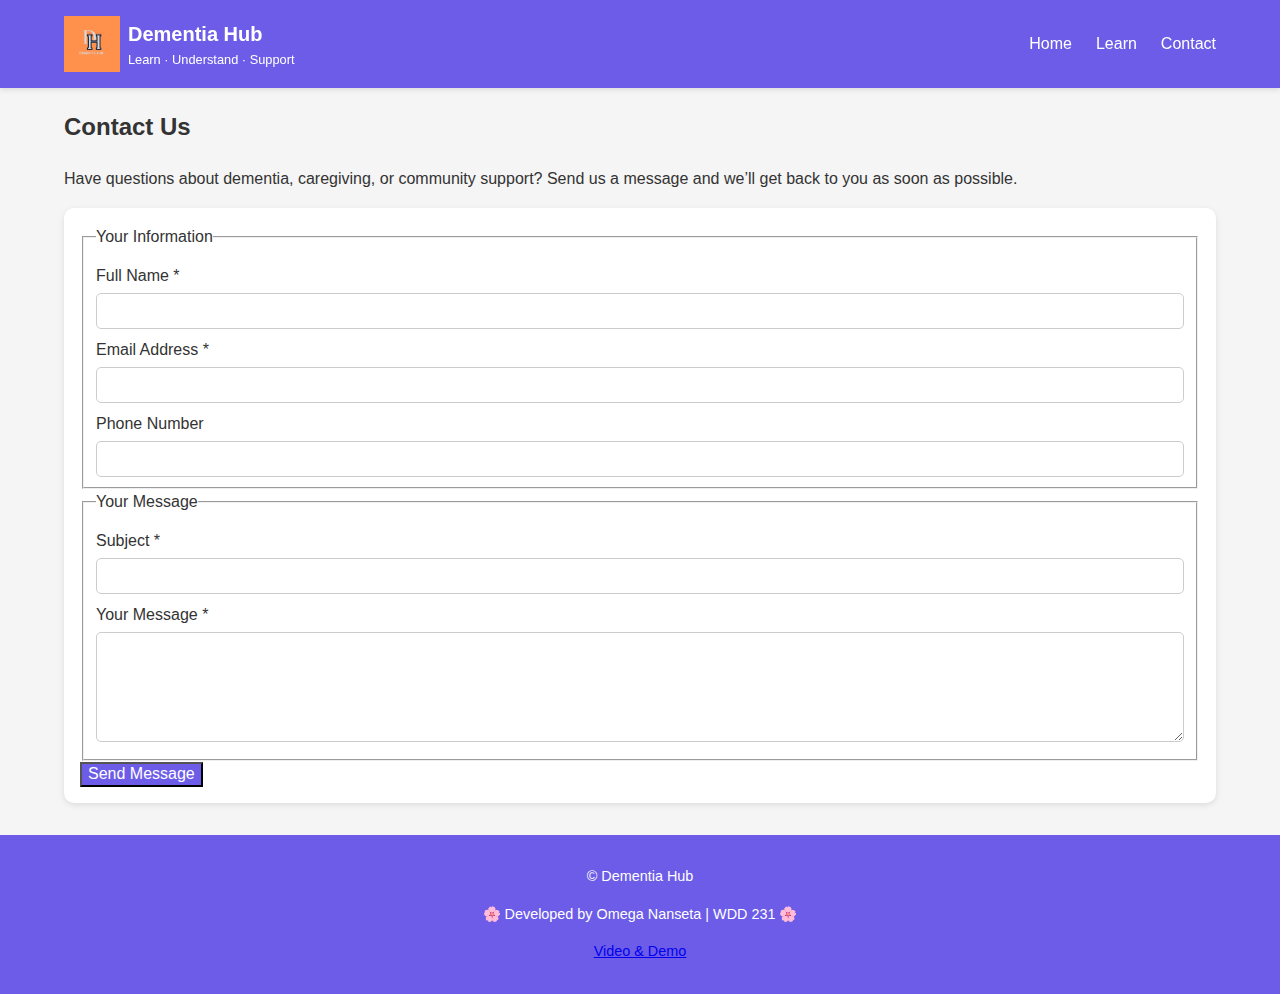
<file: final/contact.html>
<!doctype html>
<html lang="en">
<head>
  <meta charset="utf-8" />
  <meta name="viewport" content="width=device-width, initial-scale=1" />

  <title>Dementia Hub — Contact</title>

  <meta name="description" content="Contact Dementia Awareness Hub for caregiver questions, support, and community resources in Malawi." />
  <meta name="author" content="Omega Nanseta" />

  <!-- Open Graph -->
  <meta property="og:title" content="Dementia Hub — Contact" />
  <meta property="og:description" content="Reach out for dementia support, information and community help in Malawi." />
  <meta property="og:type" content="website" />
  <meta property="og:image" content="images/og-image.jpg" />
  <meta property="og:url" content="http://www.dementia.com/dementia/contact.html" />

  <link rel="icon" href="images/favicon.ico" type="image/x-icon">

  <!-- CSS -->
  <link rel="stylesheet" href="styles/normalize.css" />
  <link rel="stylesheet" href="styles/small-dementia.css" />
  <link rel="stylesheet" href="styles/large-dementia.css" />

  <!-- JS -->
  <script type="module" src="scripts/dementia.js"></script>
</head>

<body>

<header class="site-header" role="banner">
  <div class="container header-inner">

    <a class="brand" href="index.html">
      <img src="images/logo2.png" alt="Dementia Hub logo" width="56" height="56" >
      <div>
        <h1>Dementia Hub</h1>
        <p class="tag">Learn · Understand · Support</p>
      </div>
    </a>

    <button id="nav-toggle" aria-expanded="false" aria-controls="main-nav" aria-label="Toggle navigation">
      <span class="hamburger" aria-hidden="true"></span>
    </button>

    <nav id="main-nav" class="main-nav" role="navigation" aria-label="Main Navigation">
      <ul>
        <li><a href="index.html">Home</a></li>
        <li><a href="learn.html">Learn</a></li>
        <li><a href="contact.html" aria-current="page">Contact</a></li>
      </ul>
    </nav>

  </div>
</header>

<main class="container">

  <section aria-labelledby="contact-title" class="contact-section">
    <h2 id="contact-title">Contact Us</h2>

    <p class="section-intro">
      Have questions about dementia, caregiving, or community support?  
      Send us a message and we’ll get back to you as soon as possible.
    </p>

    <form action="thankyou.html" method="get" class="contact-form">

      <fieldset>
        <legend>Your Information</legend>

        <label for="name">Full Name *</label>
        <input id="name" name="name" type="text" required minlength="2" />

        <label for="email">Email Address *</label>
        <input id="email" name="email" type="email" required />

        <label for="phone">Phone Number</label>
        <input id="phone" name="phone" type="tel" pattern="[0-9\\-\\+ ]{7,15}" />
      </fieldset>

      <fieldset>
        <legend>Your Message</legend>

        <label for="subject">Subject *</label>
        <input id="subject" name="subject" type="text" required minlength="3" />

        <label for="message">Your Message *</label>
        <textarea id="message" name="message" rows="5" required minlength="5"></textarea>
      </fieldset>

      <button class="btn primary" type="submit">Send Message</button>

    </form>
  </section>

</main>

<footer class="site-footer" role="contentinfo">
  <div class="container footer-inner">
    <p>&copy; <span id="year"></span> Dementia Hub</p>
    <p>🌸 Developed by Omega Nanseta | WDD 231 🌸</p>
    <p><a href="https://www.loom.com/share/6f9d9a7be9e240fc9642aed4a9191300">Video &amp; Demo</a></p>
  </div>
</footer>

</body>
</html>
</file>
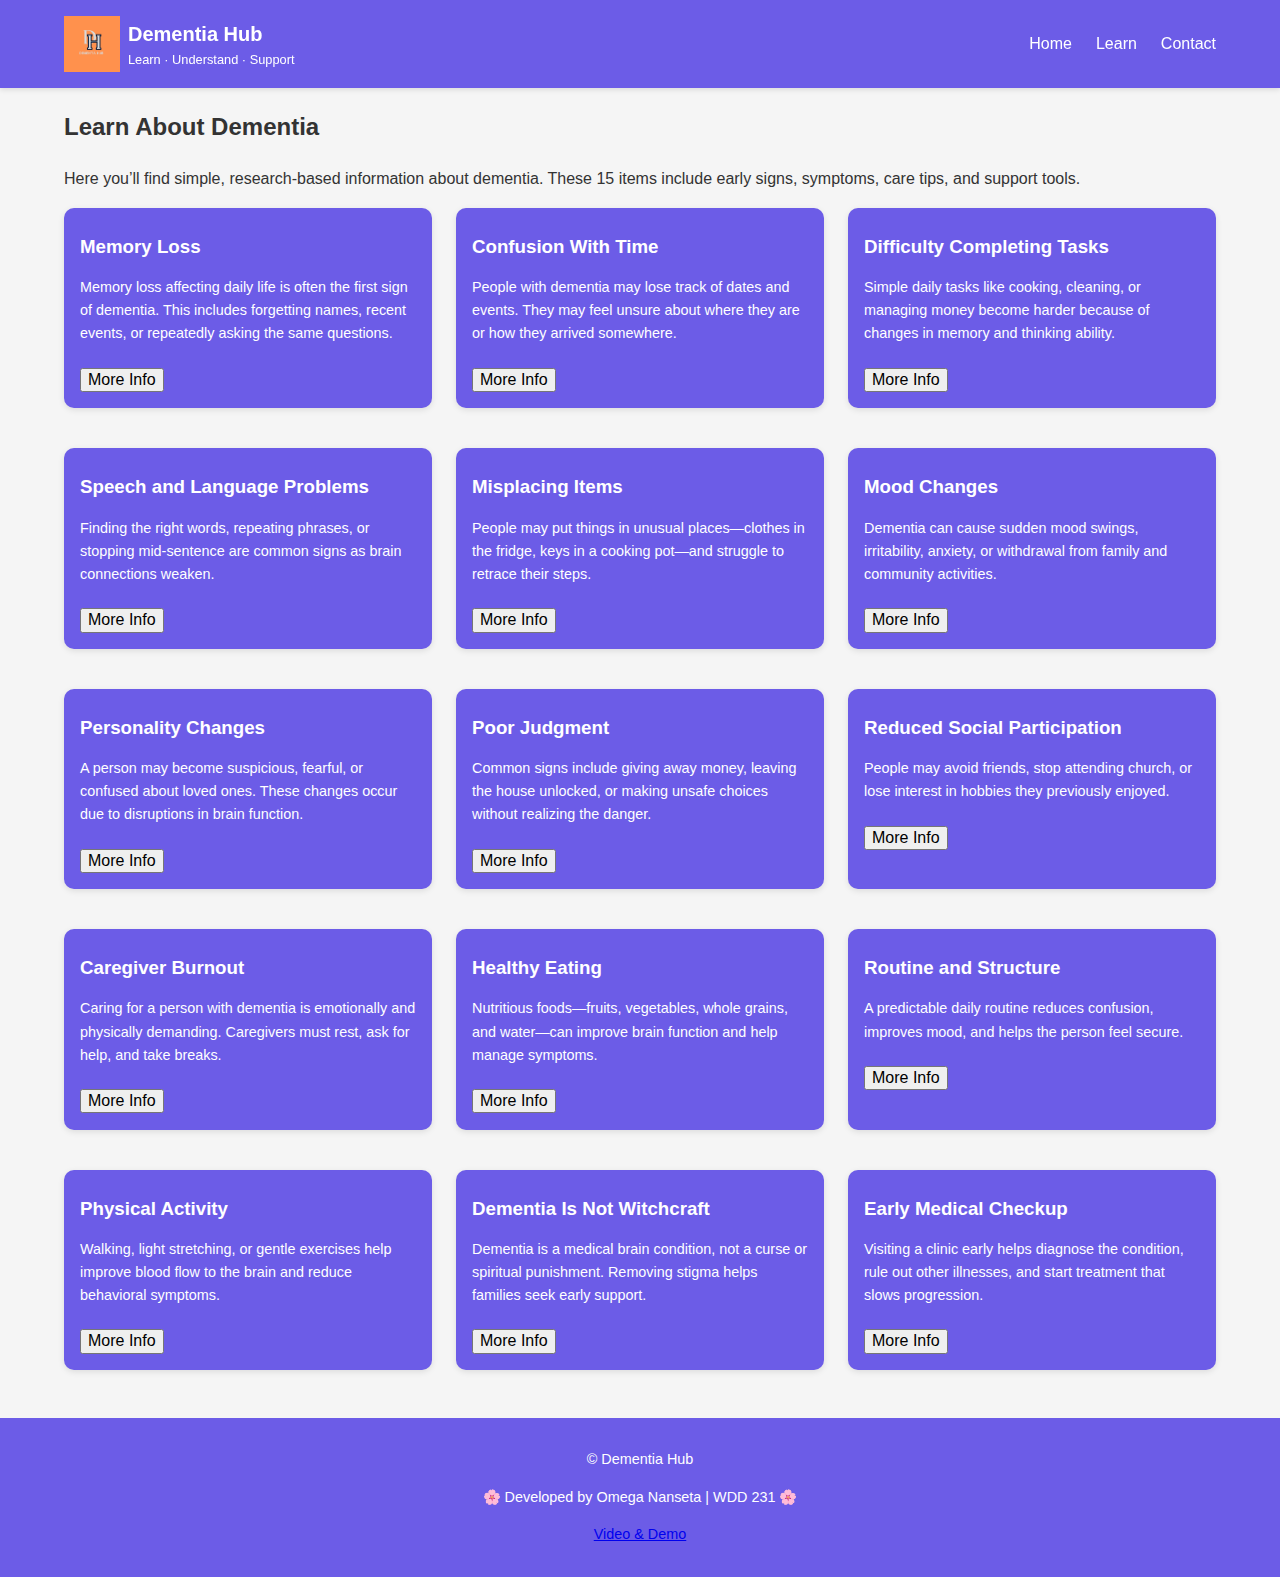
<file: final/learn.html>
<!doctype html>
<html lang="en">
<head>
  <meta charset="utf-8" />
  <meta name="viewport" content="width=device-width, initial-scale=1" />

  <title>Dementia Awareness Hub — Learn</title>

  <meta name="description" content="Learn about dementia symptoms, early signs, care tips, and support resources in Malawi." />
  <meta name="author" content="Omega Nanseta" />

  <!-- Open Graph -->
  <meta property="og:title" content="Dementia Awareness Hub — Learn" />
  <meta property="og:description" content="Explore dementia facts, early signs, care tips and research-based resources." />
  <meta property="og:type" content="website" />
  <meta property="og:image" content="images/og-image.jpg" />
  <meta property="og:url" content="http://www.yourwebsite.com/dementia/learn.html" />

  <!-- favicon -->
  <link rel="icon" href="images/favicon.ico" type="image/x-icon">

  <!-- CSS -->
  <link rel="stylesheet" href="styles/normalize.css" />
  <link rel="stylesheet" href="styles/small-dementia.css" />
  <link rel="stylesheet" href="styles/large-dementia.css" />

  <!-- JS Modules -->

  <script type="module" src="scripts/dementia.js" defer></script>
</head>

<body>

  <header class="site-header" role="banner">
    <div class="container header-inner">

      <a class="brand" href="index.html">
        <img src="images/logo2.png" alt="Dementia Hub logo" width="56" height="56" >
          

        <div>
          <h1>Dementia Hub</h1>
          <p class="tag">Learn · Understand · Support</p>
        </div>
      </a>

      <button 
        id="nav-toggle"
        aria-expanded="false"
        aria-controls="main-nav"
        aria-label="Toggle navigation">
        <span class="hamburger" aria-hidden="true"></span>
      </button>

      <nav id="main-nav" class="main-nav" role="navigation" aria-label="Main Navigation">
        <ul>
          <li><a href="index.html">Home</a></li>
          <li><a href="learn.html" aria-current="page">Learn</a></li>
          <li><a href="contact.html">Contact</a></li>
        </ul>
      </nav>

    </div>
  </header>

  <main class="container">

    <section aria-labelledby="learn-title" class="learn-section">
      <h2 id="learn-title">Learn About Dementia</h2>

      <p class="section-intro">
        Here you’ll find simple, research-based information about dementia.  
        These 15 items include early signs, symptoms, care tips, and support tools.
      </p>

      <!-- GRID CONTAINER for JS -->
      <div id="learn-grid" class="learn-grid">
        <!-- JS will dynamically insert 15 cards here -->
      </div>
    </section>

  </main>

  <!-- MODAL (hidden by default) -->
  <dialog id="info-modal" class="info-modal" aria-labelledby="modal-title">
    <button class="modal-close" id="modal-close" aria-label="Close modal">✖</button>
    <h3 id="modal-title"></h3>
    <img id="modal-image" alt="" loading="lazy" />
    <p id="modal-description"></p>
    <p id="modal-category"></p>
    <p id="modal-severity"></p>
  </dialog>

  <footer class="site-footer" role="contentinfo">
    <div class="container footer-inner">
      <p>&copy; <span id="year"></span> Dementia Hub</p>
      <p>🌸 Developed by Omega Nanseta | WDD 231 🌸</p>
      <p><a href="https://www.loom.com/share/6f9d9a7be9e240fc9642aed4a9191300">Video &amp; Demo</a></p>
    </div>
  </footer>

</body>
</html>
</file>
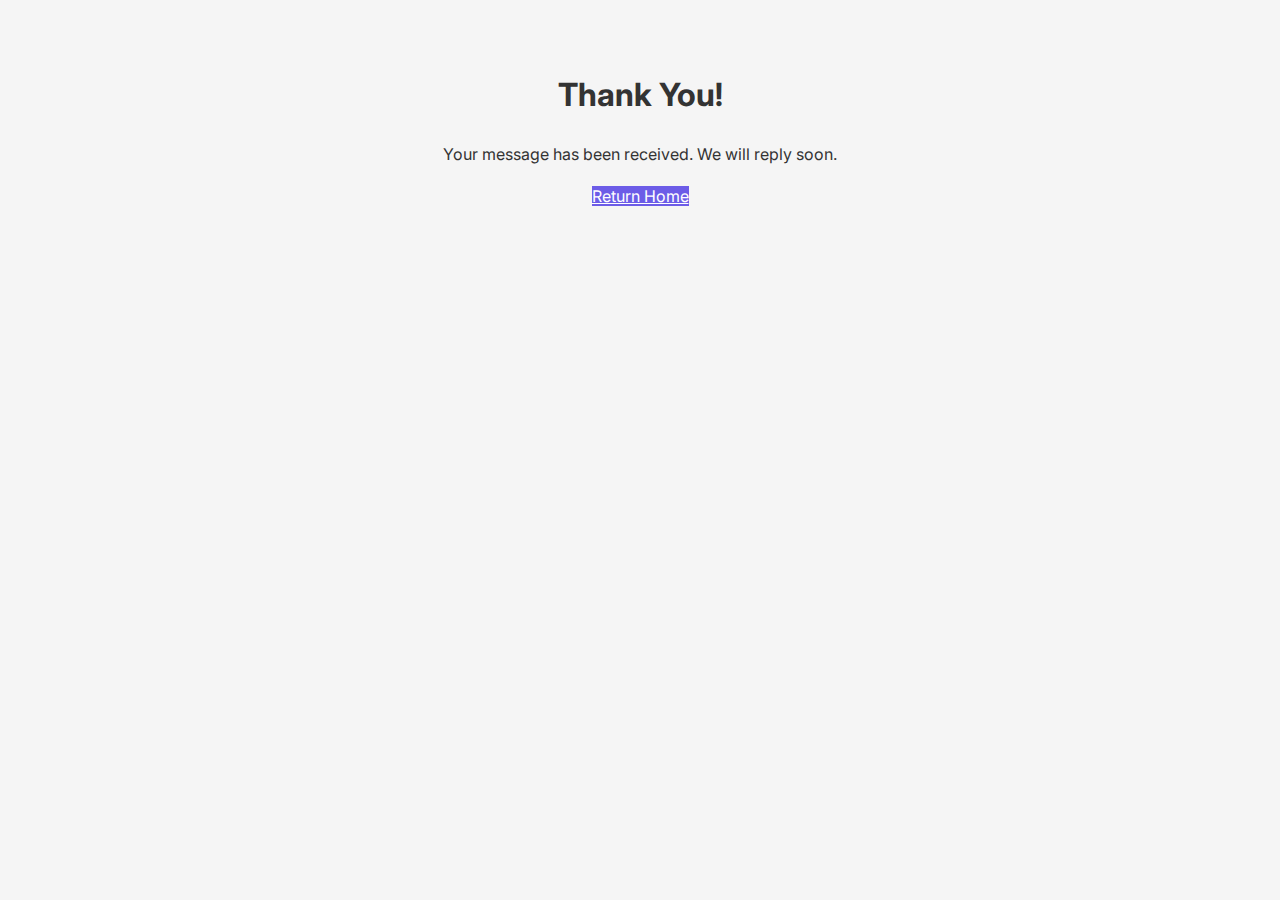
<file: final/thankyou.html>
<!doctype html>
<html lang="en">
<head>
  <meta charset="utf-8" />
  <meta name="viewport" content="width=device-width, initial-scale=1" />

  <title>Dementia Hub — Home</title>

  <meta name="description" content="Dementia Hub: local info, caregiver support, and resources for Malawi." />
  <meta name="author" content="Omega Ommy Nanseta" />

  <!-- Open Graph -->
  <meta property="og:title" content="Dementia Hub — Home" />
  <meta property="og:description" content="Local dementia awareness, caregiver guidance, and connections in Malawi." />
  <meta property="og:type" content="website" />
  <meta property="og:image" content="images/og-image.jpg" />
  <meta property="og:url" content="http://www.dementia.com/dementia/index.html" />

  <!-- favicon -->
   <link rel="icon" href="images/favicon.ico" type="image/x-icon">

  <!-- CSS -->
  <link rel="stylesheet" href="styles/normalize.css" />
  <link rel="stylesheet" href="styles/small-dementia.css" />
  <link rel="stylesheet" href="styles/large-dementia.css" />

  <!-- Fonts -->
  <link rel="preconnect" href="https://fonts.googleapis.com" />
  <link rel="preconnect" href="https://fonts.gstatic.com" crossorigin />
  <link href="https://fonts.googleapis.com/css2?family=Inter:wght@400;700&display=swap" rel="stylesheet" />

  <!-- JS Modules -->
  <script type="module" src="scripts/dementia.js"></script>

</head>

<body>

<main class="container" style="text-align:center; padding: 3rem 1rem;">
  <h1>Thank You!</h1>
  <p>Your message has been received. We will reply soon.</p>

  <a href="index.html" class="btn primary" style="margin-top:1.5rem;">Return Home</a>
</main>

</body>
</html>
</file>
<file: styles/larger-index.css>
/* ========= ROOT VARIABLES ========= */
:root {
  --primary-color: #004d40;
  --secondary-color: #80cbc4;
  --text-color: #333;
  --bg-color: #f5f5f5;
  --font-family: 'Roboto', sans-serif;
}

/* ========= GLOBAL STYLES ========= */
body {
  margin: 0;
  font-family: var(--font-family);
  background-color: var(--bg-color);
  color: var(--text-color);
}

/* ========= HEADER ========= */
header {
  display: flex;
  justify-content: space-between;
  align-items: center;
  background-color: var(--primary-color);
  color: white;
  padding: 1rem 2rem;
  position: relative;
}

.logo-container {
  display: flex;
  align-items: center;
  gap: 0.5rem;
}

.logo {
  width: 40px;
  height: 40px;
}

.site-name {
  font-weight: bold;
  font-size: 1.2rem;
}

/* Hamburger button (hidden on large screens) */
#menu-btn {
  background: none;
  border: none;
  color: white;
  font-size: 1.8rem;
  display: none;
  cursor: pointer;
}

/* ========= NAVIGATION ========= */
nav {
  display: flex;
  gap: 1rem;
}

nav a {
  color: white;
  text-decoration: none;
  font-weight: 600;
  transition: 0.3s;
}

nav a:hover,
nav a.active {
  text-decoration: underline;
}

/* ========= MAIN CONTENT ========= */
main {
  padding: 2rem;
  max-width: 1200px;
  margin: 0 auto;
}

main h1 {
  font-size: 2rem;
  margin-bottom: 1rem;
  color: var(--primary-color);
}

/* ========= ABOUT SECTION ========= */
.about-section {
  display: grid;
  grid-template-columns: 2fr 1fr;
  gap: 2rem;
  align-items: start;
  margin-bottom: 3rem;
}

/* About text card */
.about-text {
  background: white;
  border: 2px solid var(--secondary-color);
  border-radius: 8px;
  overflow: hidden;
}

.about-text h2 {
  background-color: var(--secondary-color);
  color: white;
  padding: 0.75rem 1rem;
  margin: 0;
  border-radius: 6px 6px 0 0;
  font-size: 1.3rem;
}

.about-text p {
  padding: 1rem;
  margin: 0;
  line-height: 1.6;
}

.student-photo {
  background: white;
  border: 2px solid var(--secondary-color);
  border-radius: 8px;
  padding: 1rem;
  text-align: center;
  display: flex;
  flex-direction: column;
  align-items: center;
}

.student-photo h2 {
  background-color: var(--secondary-color);
  color: white;
  padding: 0.5rem;
  border-radius: 6px;
  width: 100%;
  text-align: left;
  margin-top: 0;
  font-size: 1.2rem;
}

.student-photo img {
  width: 100%;
  max-width: 250px;
  height: auto;
  border-radius: 8px;
  margin-top: 1rem;
}

section h2 {
  background-color: var(--secondary-color);
  color: white;
  padding: 0.75rem 1rem;
  border-radius: 6px 6px 0 0;
  margin-bottom: 1rem;
}

.course-filters {
  display: flex;
  justify-content: center;
  gap: 1rem;
  margin-bottom: 1.5rem;
}

.course-filters button {
  background: white;
  border: 2px solid var(--secondary-color);
  color: var(--primary-color);
  padding: 0.5rem 1rem;
  border-radius: 8px;
  font-weight: 600;
  cursor: pointer;
  transition: 0.3s;
}

.course-filters button:hover {
  background-color: var(--secondary-color);
  color: white;
}

/* Course cards grid */
.course-grid {
  display: grid;
  grid-template-columns: repeat(auto-fit, minmax(220px, 1fr));
  gap: 1.5rem;
  margin-top: 1rem;
}


.course {
  background: white;
  border: 2px solid var(--secondary-color);
  border-radius: 8px;
  padding: 1rem;
  text-align: center;
  transition: 0.3s;
}

.course.completed {
  background-color: var(--secondary-color);
  color: white;
}

#totalCredits {
  text-align: center;
  margin-top: 1rem;
  font-weight: bold;
}

/* ========= FOOTER ========= */
footer {
  background-color: var(--primary-color);
  color: white;
  display: flex;
  flex-direction: column;
  align-items: center;
  text-align: center;
  padding: 1.5rem;
  gap: 0.5rem;
}

footer .social {
  display: flex;
  justify-content: center;
  gap: 1rem;
  margin-bottom: 0.5rem;
}

footer .social img {
  width: 28px;
  height: 28px;
  filter: invert(1);
  transition: transform 0.3s;
}

footer .social img:hover {
  transform: scale(1.1);
}

footer p {
  margin: 0.3rem 0;
  font-size: 0.9rem;
}

/* ========= RESPONSIVE NAVIGATION ========= */
@media (max-width: 768px) {
  #menu-btn {
    display: block;
  }

  nav {
    display: none;
    flex-direction: column;
    position: absolute;
    background: var(--primary-color);
    top: 65px;
    right: 0;
    width: 100%;
    text-align: center;
    border-top: 1px solid #00695c;
  }

  nav.show {
    display: flex;
  }

  nav a {
    padding: 1rem;
    border-bottom: 1px solid #00695c;
  }

  .about-section {
    grid-template-columns: 1fr;
  }
}
</file>
<file: styles/small-index.css>
/* Small Screen (Mobile) Styles */

:root {
  --primary-color: #004d40;
  --secondary-color: #80cbc4;
  --text-color: #333;
  --bg-color: #f5f5f5;
  --font-family: 'Roboto', sans-serif;
}

/* General body adjustments */
body {
  margin: 0;
  padding: 0;
  font-family: var(--font-family);
  background: var(--bg-color);
  color: var(--text-color);
  overflow-x: hidden;
}

/* HEADER */
header {
  display: flex;
  justify-content: space-between;
  align-items: center;
  background: var(--primary-color);
  color: white;
  padding: 1rem;
  position: relative;
}

.logo-container {
  display: flex;
  align-items: center;
  gap: 0.5rem;
}

.logo {
  width: 36px;
  height: 36px;
}

#menu-btn {
  background: none;
  border: none;
  color: white;
  font-size: 1.8rem;
  cursor: pointer;
  display: block; /* Show hamburger on small screens */
}

/* NAVIGATION */
nav {
  display: none;
  flex-direction: column;
  background: var(--primary-color);
  position: absolute;
  top: 65px;
  right: 0;
  width: 100%;
  text-align: center;
  border-top: 1px solid #00695c;
}

nav.show {
  display: flex;
}

nav a {
  color: white;
  padding: 1rem;
  text-decoration: none;
  border-bottom: 1px solid #00695c;
}

nav a:hover {
  background-color: var(--secondary-color);
}

/* MAIN CONTENT */
main {
  padding: 1rem;
}

/* About Section */
.about-section {
  display: flex;
  flex-direction: column;
  gap: 1rem;
}

.about-section h2 {
  background-color: var(--secondary-color);
  color: white;
  padding: 0.5rem;
  border-radius: 5px 5px 0 0;
}

.about-section p {
  background: white;
  padding: 1rem;
  border: 1px solid var(--secondary-color);
  border-top: none;
  border-radius: 0 0 5px 5px;
}

.student-image {
  text-align: center;
}

.student-image img {
  width: 90%;
  height: auto;
  border-radius: 10px;
}

/* Course Filters */
.course-filters {
  display: flex;
  flex-direction: column;
  align-items: stretch;
  gap: 0.5rem;
}

.course-filters button {
  background-color: white;
  border: 2px solid var(--secondary-color);
  color: var(--primary-color);
  padding: 0.5rem;
  border-radius: 8px;
  cursor: pointer;
  font-weight: bold;
}

.course-filters button:hover {
  background-color: var(--secondary-color);
  color: white;
}
</file>
<file: chamber/styles/small-directory.css>
/* ----------------------------------------------------------------- */
/* Mobile First Styling (Applied for screens up to 600px) */
/* ----------------------------------------------------------------- */

body {
    font-family: Arial, sans-serif;
    color: #333;
    /* Prevent horizontal scrolling */
    overflow-x: hidden; 
}

main {
    padding: 1rem;
}

h1, h2 {
    color: #004d40; /* Dark Teal */
}

/* --- Header and Navigation --- */

header {
    background-color: #004d40;
    color: white;
    padding: 1rem;
    display: flex;
    flex-direction: column;
    position: relative;
    /* Ensure no padding on sides so content can breathe */
    padding-left: 1rem;
    padding-right: 1rem;
}

header h1 {
    color: white;
    font-size: 1.5rem;
    margin-bottom: 0.5rem;
}

/* Hamburger button positioning */
#menuButton {
    display: block;
    position: absolute;
    top: 1rem;
    right: 1rem;
    background: none;
    border: none;
    color: white;
    font-size: 1.5rem;
    cursor: pointer;
    z-index: 100;
}

nav ul {
    /* Initially hidden by default */
    display: none; 
    flex-direction: column;
    width: 100%;
    list-style: none;
    padding: 0;
    margin: 0;
}

/* Show menu when JS toggles the 'open' class */
nav ul#navMenu.open {
    display: flex;
    border-top: 1px solid rgba(255, 255, 255, 0.2);
    padding-top: 10px;
}

nav li a {
    color: white;
    text-decoration: none;
    padding: 10px 0;
    display: block;
    text-align: center;
    border-bottom: 1px solid rgba(255, 255, 255, 0.1);
}

nav li:last-child a {
    border-bottom: none;
}

/* --- Directory Views --- */

/* Grid View on Mobile: Always a single column */
#members.grid {
    display: grid;
    grid-template-columns: 1fr; 
    gap: 20px;
    padding: 0;
    margin: 1rem 0;
}

.member-item {
    border: 1px solid #ddd;
    padding: 1rem;
    text-align: center;
    box-shadow: 0 2px 4px rgba(0, 0, 0, 0.05);
    background-color: white;
    border-radius: 6px;
}

.member-item img {
    max-width: 100px; /* Logos smaller on mobile */
    height: auto;
    margin-bottom: 10px;
    border-radius: 4px;
}

.member-item h3 {
    font-size: 1.2rem;
    color: #004d40;
}

/* List View on Mobile: Stacked elements as a single column */
#members.list {
    display: flex;
    flex-direction: column;
    gap: 0;
}

#members.list .member-item {
    /* Stack elements vertically for readability on small screens */
    display: flex;
    flex-direction: column;
    text-align: left;
    padding: 12px 10px;
    border-bottom: 1px solid #eee;
    border-radius: 0;
    box-shadow: none;
}

/* Hide elements not necessary in the dense list view */
#members.list .member-item img,
#members.list .member-item .slogan,
#members.list .member-item hr {
    display: none;
}

/* Reduce vertical space in list view */
#members.list p,
#members.list a {
    margin: 0.2rem 0;
    font-size: 0.9rem;
}

/* --- Footer --- */
footer {
    background-color: #333;
    color: white;
    text-align: center;
    padding: 1rem;
    font-size: 0.8rem;
    display: block; /* Use block layout for vertical stacking on mobile */
}

footer p {
    margin: 0.3rem 0;
}
</file>
<file: chamber/styles/larger-directory.css>
/* ============================
   GLOBAL VARIABLES
============================ */
:root {
    --primary-color: #004d40;
    --secondary-color: #ffca28;
    --light-color: #ffffff;
    --dark-color: #222;
    --radius: 10px;
}

/* ============================
   BASE STYLES
============================ */
body {
    font-family: "Lato", sans-serif;
    margin: 0 auto;
    max-width: 1400px;
    background: #41b45a;
    color: #333;
}

/* ============================
   HEADER + NAV
============================ */
header {
    background: var(--primary-color);
    color: var(--light-color);
    padding: 1rem;
    text-align: center;
}

#menuButton {
    background: none;
    border: none;
    font-size: 2rem;
    color: white;
    cursor: pointer;
}

nav ul {
    display: none;
    flex-direction: column;
    background: var(--primary-color);
    margin: 0;
    padding: 0;
}

nav ul.open {
    display: flex;
}

nav li {
    list-style: none;
}

nav li a {
    display: block;
    padding: 1rem;
    color: white;
    text-decoration: none;
    border-bottom: 1px solid rgba(255,255,255,0.25);
}

nav li a.active {
    background: rgba(255,255,255,0.25);
}

/* ============================
   HERO SECTION (Index)
============================ */
.hero {
    position: relative;
    overflow: hidden;
}

.hero img {
    width: 100%;
    display: block;
    height: auto;
}

.hero-text {
    position: absolute;
    top: 0; left: 0;
    width: 100%; height: 100%;
    background: rgba(0,0,0,0.4);
    color: var(--light-color);
    display: flex;
    justify-content: center;
    align-items: center;
    flex-direction: column;
    text-align: center;
    padding: 1rem;
}

.cta-button {
    display: inline-block;
    background: var(--secondary-color);
    padding: 0.8rem 1.5rem;
    text-decoration: none;
    border-radius: 50px;
    color: var(--dark-color);
    margin-top: 1rem;
    font-weight: 700;
}

/* ============================
   EVENTS SECTION
============================ */
.events .event-card {
    background: #004d40;
    color: white;
    padding: 1rem;
    border-left: 5px solid var(--secondary-color);
    margin-bottom: 1rem;
    border-radius: var(--radius);
}

/* ============================
   WEATHER SECTION
============================ */
.weather {
    background: #004d40;
    color: white;
    padding: 1rem;
    border-radius: var(--radius);
}

#current-weather-display {
    background-color: #004d40;
    color: white;
    display: flex;
    justify-content: space-around;
    margin-bottom: 1rem;
}

#forecast {
    display: flex;
    flex-direction: column;
    gap: 0.5rem;
}

/* ============================
   SPOTLIGHTS (Flex Row)
============================ */
#spotlightContainer {
    display: flex;
    flex-direction: column;
    gap: 1rem;
}

#spotlightContainer div {
    background: #004d40;

    padding: 1rem;
    border-radius: var(--radius);
}

/* ============================
   DIRECTORY PAGE
============================ */

/* Toggle buttons */
.view-toggle {
    text-align: center;
    margin-bottom: 1rem;
}

.view-toggle button {
    padding: 8px 16px;
    border-radius: 5px;
    border: 1px solid #ccc;
    background: white;
    font-weight: 600;
    cursor: pointer;
}

.view-toggle .active {
    background: var(--primary-color);
    color: white;
}

/* GRID VIEW */
#members.grid {
    display: grid;
    grid-template-columns: 1fr;
    gap: 1rem;
}

.member-item {
    background: #004d40;
    color: white;
    padding: 1rem;
    border-radius: var(--radius);
    text-align: center;
    box-shadow: 0 3px 6px rgba(0,0,0,0.1);
}

.member-item img {
    width: 120px;
    border-radius: 5px;
}

/* LIST VIEW */
#members.list {
    display: flex;
    flex-direction: column;
    gap: 1rem;
}

#members.list .member-item {
    display: block;
    text-align: left;
}

/* ============================
   FOOTER
============================ */
footer {
    background: var(--primary-color);
    color: white;
    text-align: center;
    padding: 1.5rem;
    margin-top: 2rem;
}

/* ============================
   DESKTOP MEDIA QUERY
============================ */
@media screen and (min-width: 768px) {

    header {
        display: flex;
        justify-content: space-between;
        align-items: center;
        padding: 1rem 2rem;
    }

    #menuButton {
        display: none;
    }

    nav ul {
        display: flex !important;
        flex-direction: row;
        gap: 1.5rem;
        background: none;
    }

    nav li a {
        border-bottom: none;
        padding: 0.5rem 1rem;
    }

    /* WEATHER → 3-day forecast row */
    #forecast {
        background-color: #004d40;
        color: white;
        flex-direction: row;
        justify-content: space-around;
    }

    /* SPOTLIGHTS → Row */
    #spotlightContainer {
        background-color: #004d40;
        color: white;
        flex-direction: row;
    }

    /* DIRECTORY GRID */
    #members.grid {
        grid-template-columns: repeat(auto-fit, minmax(250px, 1fr));
    }

    .member-item img {
        width: 150px;
    }

    /* LIST VIEW Desktop */
    #members.list .member-item {
        display: grid;
        grid-template-columns: 2.5fr 3fr 2fr 1.2fr 1fr;
        gap: 15px;
        border-bottom: 1px solid #ccc;
    }

    #members.list .member-item img,
    #members.list .member-item hr,
    #members.list .member-item .slogan {
        display: none;
    }

    footer {
        display: flex;
        justify-content: space-between;
        text-align: left;
        padding: 1.5rem 2rem;
    }
}
</file>
<file: final/styles/large-dementia.css>
/* ======== large-dementia.css ======== */

@media (min-width: 700px) {
  /* Navigation */
  .main-nav {
    display: flex !important;
    flex-direction: row;
  }

  .main-nav ul {
    display: flex;
    gap: 1.5rem;
  }

  .hamburger {
    display: none;
  }

  /* Hero Section */
  .hero {
    flex-direction: row;
    text-align: left;
    justify-content: space-between;
    padding: 4rem 0;
  }

  .hero-inner {
    flex: 1;
    padding-right: 1rem;
  }

  .hero-image {
    flex: 1;
    padding-left: 1rem;
  }

  /* Highlights / Cards */
  .grid {
    grid-template-columns: repeat(3, 1fr);
  }

  /* Learn Page Cards */
  .learn-grid {
    display: grid;
    grid-template-columns: repeat(3, 1fr);
    gap: 1.5rem;
  }

  /* Footer */
  .site-footer {
    font-size: 0.9rem;
  }
}
</file>
<file: styles/dementia-siteplan.css>
body {
font-family: Arial, sans-serif;
background-color: #691004;
margin: 20px;
}

h1 {
    color : wheat;
    text-align: center;
    font-family: Arial, sans-serif;
}


h2, h3 {
color: rgb(7, 17, 128);
font-family: Arial, sans-serif;
}


section {
background: white;
padding: 20px;
margin-bottom: 20px;
border-radius: 8px;
border: 1px solid #691004;
}


pre {
background: #f3f8fc;
padding: 15px;
border-radius: 6px;
border: 1px solid #691004;
overflow-x: auto;
}
</file>
<file: final/styles/small-dementia.css>
/* ======== small-dementia.css ======== */

/* Reset / normalize handled by normalize.css */

/* Body & Fonts */
body {
  font-family: 'Inter', sans-serif;
  line-height: 1.6;
  margin: 0;
  padding: 0;
  color: #333;
  background: #f5f5f5;
}

/* Container */
.container {
  max-width: 90%;
  margin: 0 auto;
  padding: 0 1rem;
}

/* Header */
.site-header {
  background-color: #6c5ce7;
  color: white;
  padding: 1rem 0;
  box-shadow: 0 2px 5px rgba(0,0,0,0.1);
  position: sticky;
  top: 0;
  z-index: 100;
}

.header-inner {
  display: flex;
  color: white;
  justify-content: space-between;
  align-items: center;
}

.brand {
  display: flex;
  align-items: center;
  text-decoration: none;
  color: inherit;
}

.brand img {
  margin-right: 0.5rem;
}

.brand h1 {
  font-size: 1.25rem;
  margin: 0;
}

.brand p.tag {
  margin: 0;
  color: white;
  font-size: 0.8rem;
  
}

/* Navigation */
.main-nav {
  display: none;
  flex-direction: column;
  gap: 0.5rem;
}

.main-nav.open {
  display: flex;
}

.main-nav ul {
  list-style: none;
  padding: 0;
  margin: 0;
}

.main-nav li a {
  text-decoration: none;
  color: white;
  padding: 0.5rem 0;
  display: block;
}

#nav-toggle {
  background: none;
  border: none;
  cursor: pointer;
}

.hamburger {
  display: block;
  width: 25px;
  height: 2px;
  background-color: #333;
  position: relative;
}

.hamburger::before,
.hamburger::after {
  content: "";
  width: 25px;
  height: 2px;
  background-color: #333;
  position: absolute;
  left: 0;
}

.hamburger::before {
  top: -8px;
}

.hamburger::after {
  top: 8px;
}

/* Hero Section */
.hero {
  display: flex;
  flex-direction: column-reverse;
  align-items: center;
  text-align: center;
  padding: 2rem 0;
}

.hero-inner h2 {
  font-size: 1.75rem;
  margin-bottom: 1rem;
}

.hero-inner p {
  margin-bottom: 1.5rem;
}

.hero-actions .btn {
  display: inline-block;
  margin: 0.25rem;
  padding: 0.5rem 1rem;
  border-radius: 5px;
  border: none;
  cursor: pointer;
  text-decoration: none;
  font-weight: 600;
}

.btn.primary {
  background-color: #6c5ce7;
  color: #fff;
}

.btn.outline {
  border: 2px solid #6c5ce7;
  color: #6c5ce7;
  background: transparent;
}

/* Hero Image */
.hero-image img {
  max-width: 100%;
  height: auto;
  margin-bottom: 1rem;
}

/* Highlights / Cards */
.highlights {
  margin: 2rem 0;
}

.highlights h3 {
  text-align: center;
  color: #6c5ce7;
  margin-bottom: 1rem;
}

.grid {
  display: grid;
  grid-template-columns: 1fr;
  gap: 1rem;
}

.card {
  background: #6c5ce7;
  color: white;
  padding: 1rem;
  border-radius: 10px;
  box-shadow: 0 2px 6px rgba(0,0,0,0.1);
}

.card h4 {
  margin-top: 0;
}

.card a {
  text-decoration: none;
  color: #6c5ce7;
  font-weight: 500;
}

/* Learn Page Cards */
.learn-card {
  background: #6c5ce7;
  color: white;
  padding: 1rem;
  border-radius: 10px;
  margin-bottom: 1rem;
  box-shadow: 0 2px 6px rgba(0,0,0,0.1);
}

.learn-card img {
  width: 100%;
  height: auto;
  border-radius: 6px;
}

.learn-card h3 {
  margin: 0.5rem 0;
}

.learn-card p {
  font-size: 0.9rem;
  color: white;
}

.learn-card button {
  margin-top: 0.5rem;
}

/* Form */
.contact-form {
  background: #fff;
  padding: 1rem;
  border-radius: 10px;
  box-shadow: 0 2px 6px rgba(0,0,0,0.1);
}

.contact-form label {
  display: block;
  margin-top: 0.5rem;
}

.contact-form input,
.contact-form textarea {
  width: 100%;
  padding: 0.5rem;
  margin-top: 0.25rem;
  border-radius: 5px;
  border: 1px solid #ccc;
  box-sizing: border-box;
}

/* Footer */
.site-footer {
  background-color: #6c5ce7;
  color: white;
  padding: 1rem 0;
  text-align: center;
  margin-top: 2rem;
  font-size: 0.85rem;
}

/* Modal Dialog */
dialog {
  border: none;
  border-radius: 10px;
  padding: 1rem;
  max-width: 90%;
}

dialog::backdrop {
  background: rgba(0,0,0,0.5);
}
</file>
